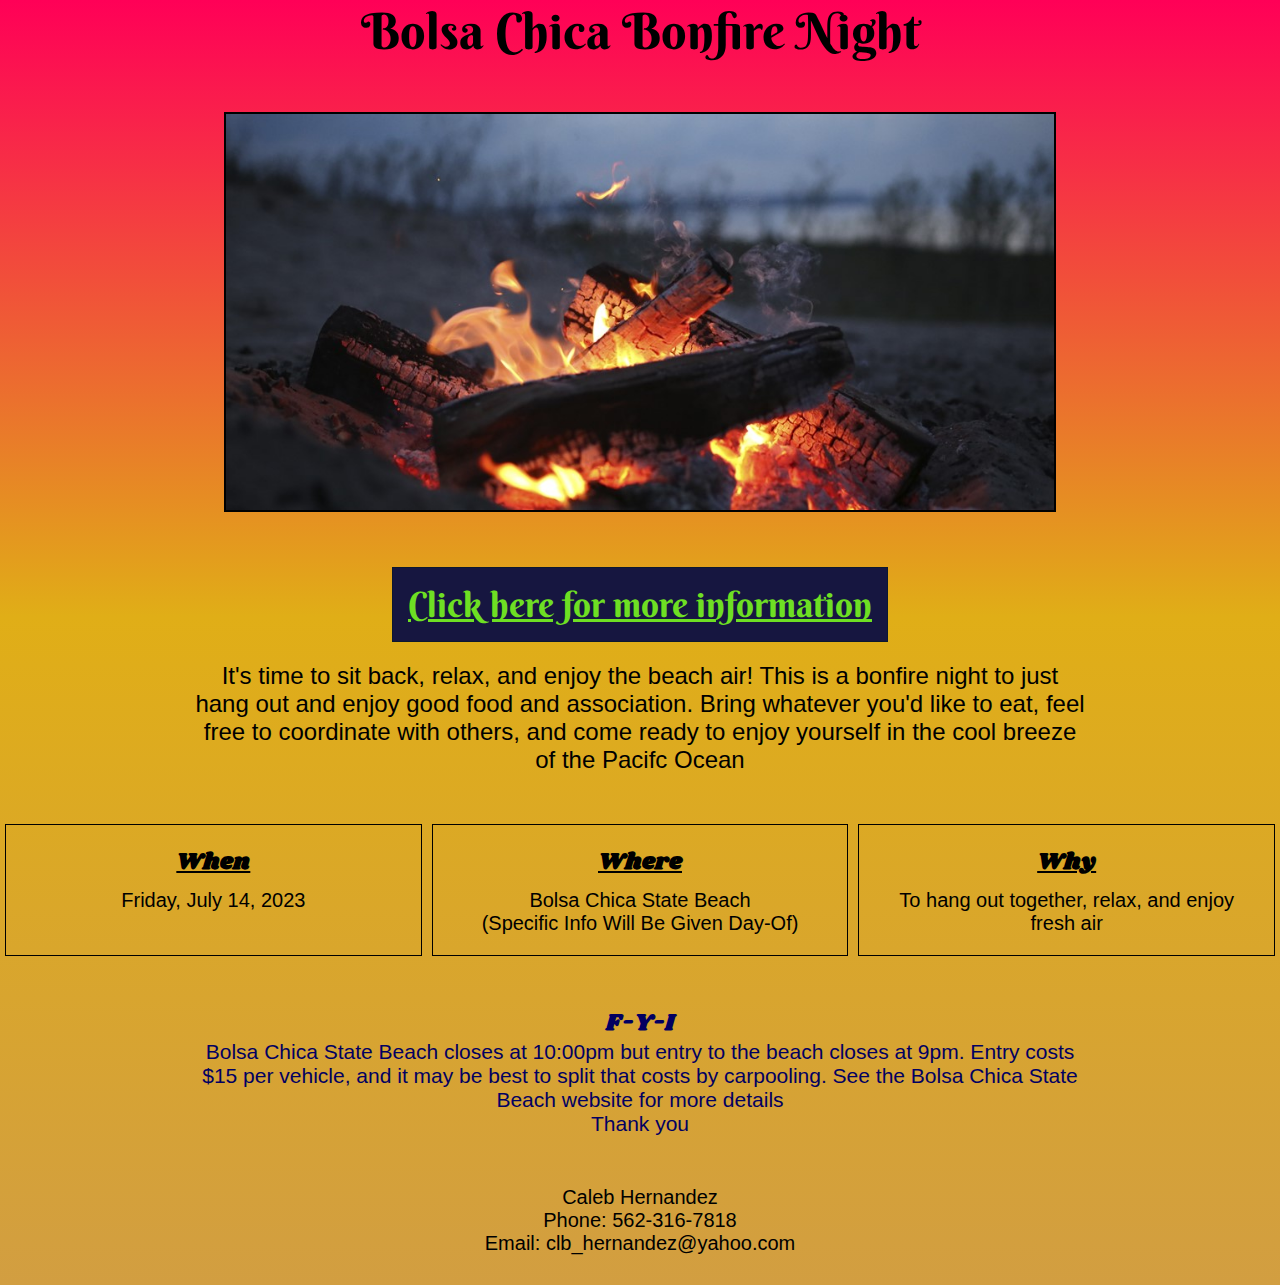
<file: Personal/Bonfire/index.html>
<!DOCTYPE html>
<html lang="en">

    <head>
        <title>Bonfire Night</title>
        <meta name="description" content="The homepage of Mango Web Dev Lab. Find everything you need for a safe, reliable, and responsive website." />
        <!--<meta name="robots" content="noindex, nofollow"> -->
        <meta name="viewport" content="width=device-width,initial-scale=1" >
        <link rel="preconnect" href="https://fonts.googleapis.com">
        <link rel="preconnect" href="https://fonts.gstatic.com" crossorigin>
        <link href="https://fonts.googleapis.com/css2?family=Berkshire+Swash&family=Press+Start+2P&family=Shrikhand&display=swap" rel="stylesheet">
        <link href="./Resources/style.css" rel="stylesheet">
    </head>

    <body>

        <header>    
            <h1>Bolsa Chica Bonfire Night</h1>
            <figure>
                <img src="./Resources/M22-bonfire-beach-1190x474.jpg" alt="meteor shower clipart">
            </figure>            
        </header>

        <body>

            <div class="information-area">
                <button><a target="_blank" href="./Prep/index.html">Click here for more information</a></button>
                <p>It's time to sit back, relax, and enjoy the beach air! This is a bonfire night to just hang out and enjoy good food and association. Bring whatever you'd like to eat, feel free to coordinate with others, and come ready to enjoy yourself in the cool breeze of the Pacifc Ocean</p>
            </div>

            <div class="location-button">
                <a href="https://www.google.com/maps/dir/34.0565,-118.2443/33.6980696,-118.0507284/@33.6981514,-118.0503491,18.61z/data=!4m4!4m3!1m1!4e1!1m0?entry=ttu" target="_blank">
                    <button> Click Here for the Location </button>
                </a>
            </div>

            <div class="questions-area">
                <section class="question-area">
                    <h3>When</h3>
                    <p>Friday, July 14, 2023</p>
                </section>

                <section class="question-area">
                    <h3>Where</h3>
                    <p>Bolsa Chica State Beach</p>
                    <p>(Specific Info Will Be Given Day-Of)</p>
                </section>

                <section class="question-area">
                    <h3>Why</h3>
                    <p>To hang out together, relax, and enjoy fresh air</p>
                </section>
            </div>
            
            <div class="FYI-area">
                <section class="FYI">
                    <h3>F-Y-I</h3>
                    <p>Bolsa Chica State Beach closes at 10:00pm but entry to the beach closes at 9pm. Entry costs $15 per vehicle, and it may be best to split that costs by carpooling. See the Bolsa Chica State Beach website for more details <br> Thank you</p>
                </section>
            </div>
        </body>

        <footer>
            <h2></h2>
            <p>Caleb Hernandez</p>
            <p>Phone: 562-316-7818</p>
            <p>Email: clb_hernandez@yahoo.com</p>
        </footer>
    </body>
</html>
</file>
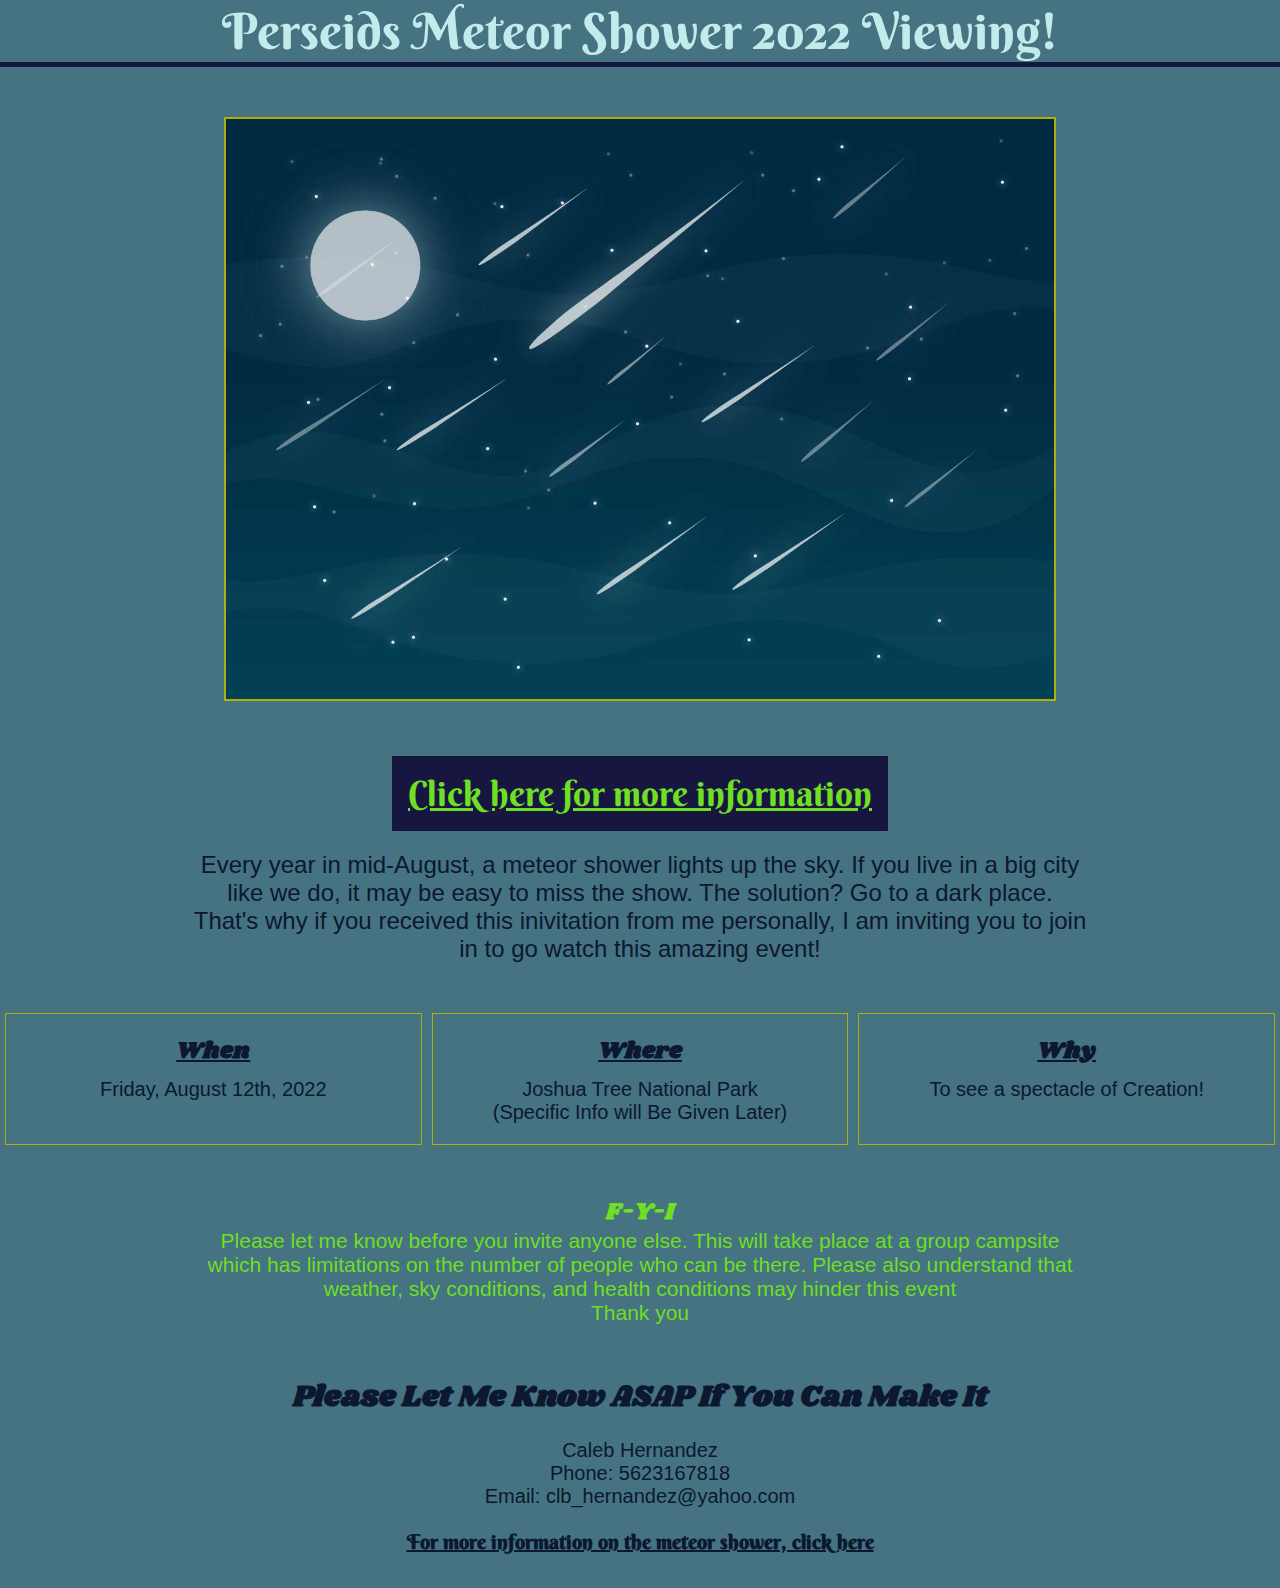
<file: Personal/Perseid-Meteor-Shower/2022/index.html>
<!DOCTYPE html>
<html lang="en">

    <head>
        <title>Perseid Meteor Shower 2022</title>
        <meta name="description" content="The homepage of Mango Web Dev Lab. Find everything you need for a safe, reliable, and responsive website." />
        <!--<meta name="robots" content="noindex, nofollow"> -->
        <meta name="viewport" content="width=device-width,initial-scale=1" >
        <link rel="preconnect" href="https://fonts.googleapis.com">
        <link rel="preconnect" href="https://fonts.gstatic.com" crossorigin>
        <link href="https://fonts.googleapis.com/css2?family=Berkshire+Swash&family=Press+Start+2P&family=Shrikhand&display=swap" rel="stylesheet">
        <link href="./Resources/style.css" rel="stylesheet">
    </head>

    <body>

        <header>
            <h1>Perseids Meteor Shower 2022 Viewing!</h1>
            <figure>
                <img src="./Resources/meteor-shower-free-vector.jpg" alt="meteor shower clipart">
            </figure>            
        </header>

        <body>

            <div class="information-area">
                <button><a target="_blank" href="./Prep/index.html">Click here for more information</a></button>
                <p>Every year in mid-August, a meteor shower lights up the sky. If you live in a big city like we do, it may be easy to miss the show. The solution? Go to a dark place. That's why if you received this inivitation from me personally, I am inviting you to join in to go watch this amazing event!</p>
            </div>

            <div class="questions-area">
                <section class="question-area">
                    <h3>When</h3>
                    <p>Friday, August 12th, 2022</p>
                </section>

                <section class="question-area">
                    <h3>Where</h3>
                    <p>Joshua Tree National Park</p>
                    <p>(Specific Info will Be Given Later)</p>
                </section>

                <section class="question-area">
                    <h3>Why</h3>
                    <p>To see a spectacle of Creation!</p>
                </section>
            </div>
            
            <div class="FYI-area">
                <section class="FYI">
                    <h3>F-Y-I</h3>
                    <p>Please let me know before you invite anyone else. This will take place at a group campsite which has limitations on the number of people who can be there. Please also understand that weather, sky conditions, and health conditions may hinder this event <br> Thank you</p>
                </section>
            </div>
        </body>

        <footer>
            <h2>Please Let Me Know ASAP If You Can Make It</h2>
            <p>Caleb Hernandez</p>
            <p>Phone: 5623167818</p>
            <p>Email: clb_hernandez@yahoo.com</p>

            <h4 id="Link-to-shower-info"><a href="https://www.almanac.com/content/perseid-meteor-shower" target="_blank">For more information on the meteor shower, click here</a></h4>
        </footer>
    </body>
</html>
</file>
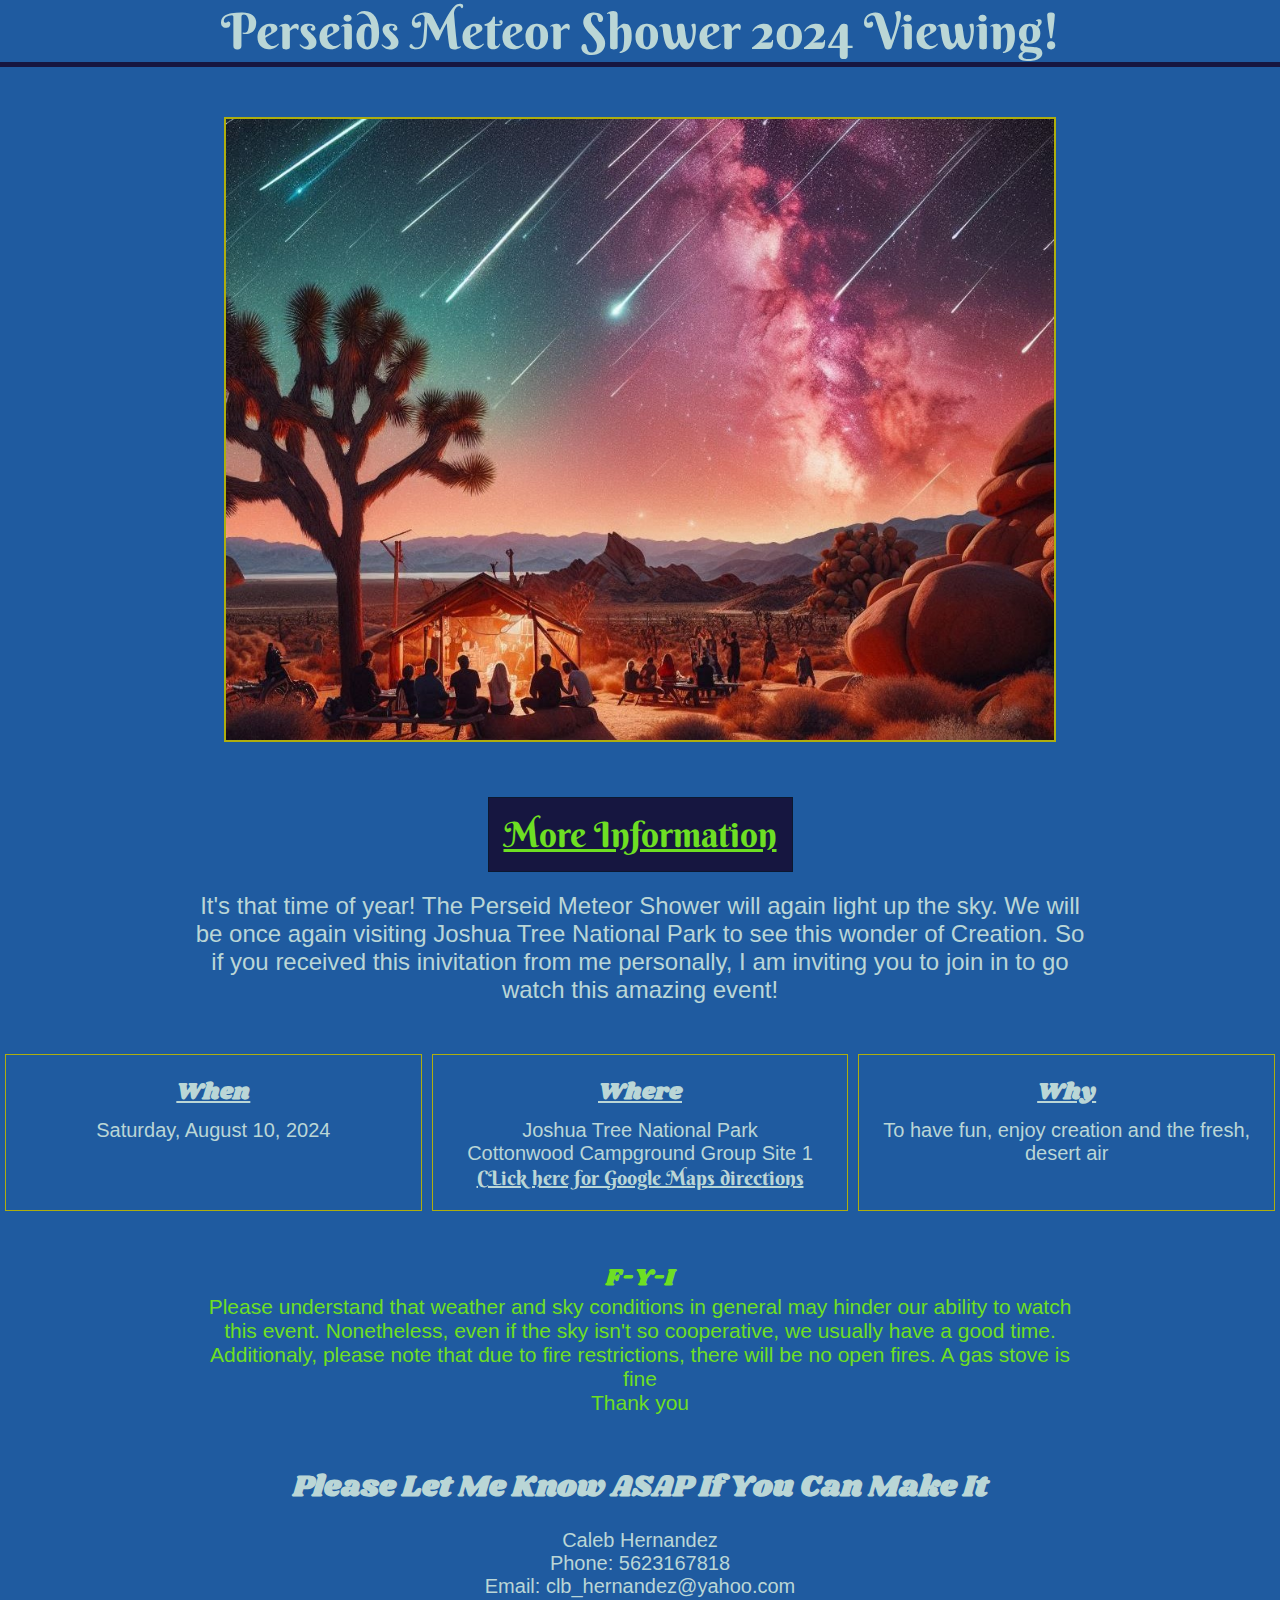
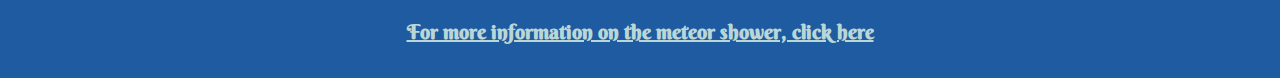
<file: Personal/Perseid-Meteor-Shower/2024/index.html>
<!DOCTYPE html>
<html lang="en">

    <head>
        <title>Perseid Meteor Shower 2024</title>
        <meta name="description" content="The homepage of Mango Web Dev Lab. Find everything you need for a safe, reliable, and responsive website." />
        <!--<meta name="robots" content="noindex, nofollow"> -->
        <meta name="viewport" content="width=device-width,initial-scale=1" >
        <link rel="preconnect" href="https://fonts.googleapis.com">
        <link rel="preconnect" href="https://fonts.gstatic.com" crossorigin>
        <link href="https://fonts.googleapis.com/css2?family=Berkshire+Swash&family=Press+Start+2P&family=Shrikhand&display=swap" rel="stylesheet">
        <link href="./Resources/style.css" rel="stylesheet">
    </head>

    <body>

        <header>    
            <h1>Perseids Meteor Shower 2024 Viewing!</h1>
            <figure>
                <img src="./Resources/meteor-shower-free-vector.jpeg" alt="meteor shower clipart">
            </figure>            
        </header>

        <body>

            <div class="information-area">
                <button><a target="_blank" href="./Prep/index.html">More Information</a></button>
                <p>It's that time of year! The Perseid Meteor Shower will again light up the sky. We will be once again visiting Joshua Tree National Park to see this wonder of Creation. So if you received this inivitation from me personally, I am inviting you to join in to go watch this amazing event!</p>
            </div>

            <div class="questions-area">
                <section class="question-area">
                    <h3>When</h3>
                    <p>Saturday, August 10, 2024</p>
                </section>

                <section class="question-area">
                    <h3>Where</h3>
                    <p>Joshua Tree National Park</p>
                    <p>Cottonwood Campground Group Site 1</p>
                    <p><a target="_blank" href="https://www.google.com/maps/place/Cottonwood+Group+Campground/@33.7430379,-115.8247716,15.33z/data=!4m5!3m4!1s0x80da7d14daf54df9:0x72621b66134291bf!8m2!3d33.743567!4d-115.8147653">CLick here for Google Maps directions</a></p>
                </section>

                <section class="question-area">
                    <h3>Why</h3>
                    <p>To have fun, enjoy creation and the fresh, desert air</p>
                </section>
            </div>
            
            <div class="FYI-area">
                <section class="FYI">
                    <h3>F-Y-I</h3>
                    <p>Please understand that weather and sky conditions in general may hinder our ability to watch this event. Nonetheless, even if the sky isn't so cooperative, we usually have a good time. Additionaly, please note that due to fire restrictions, there will be no open fires. A gas stove is fine <br> Thank you </p>
                </section>
            </div>
        </body>

        <footer>
            <h2>Please Let Me Know ASAP If You Can Make It</h2>
            <p>Caleb Hernandez</p>
            <p>Phone: 5623167818</p>
            <p>Email: clb_hernandez@yahoo.com</p>

            <h4 id="Link-to-shower-info"><a href="https://earthsky.org/astronomy-essentials/everything-you-need-to-know-perseid-meteor-shower/" target="_blank">For more information on the meteor shower, click here</a></h4>
        </footer>
    </body>
</html>
</file>
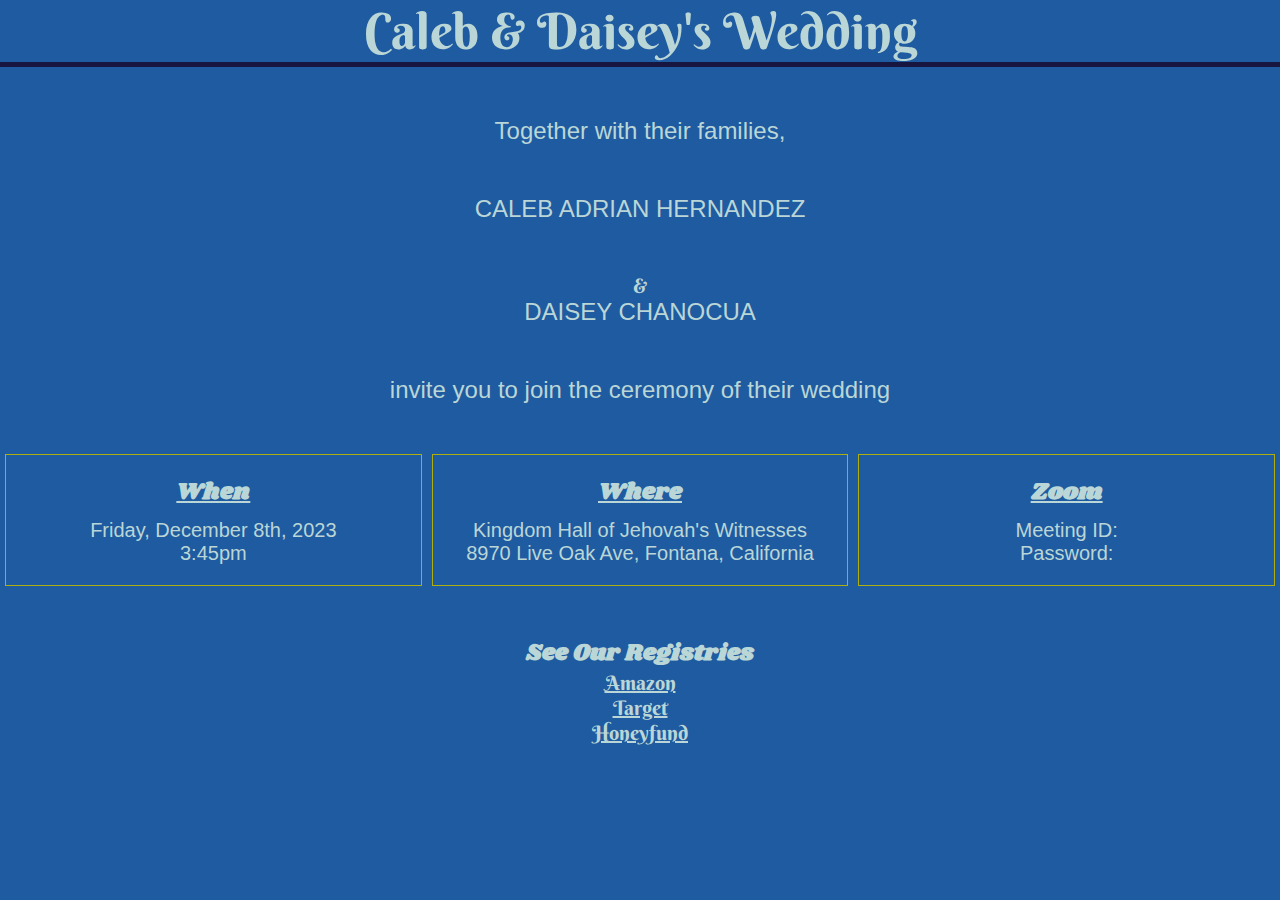
<file: Personal/Wedding/Invitations/index.html>
<!DOCTYPE html>
<html lang="en">

    <head>
        <title>Wedding Invitation</title>
        <meta name="description" content="The homepage of Mango Web Dev Lab. Find everything you need for a safe, reliable, and responsive website." />
        <!--<meta name="robots" content="noindex, nofollow"> -->
        <meta name="viewport" content="width=device-width,initial-scale=1" >
        <link href="https://fonts.googleapis.com/css2?family=Young+Serif&display=swap" rel="stylesheet">
        <link href="https://fonts.googleapis.com/css2?family=Berkshire+Swash&family=Press+Start+2P&family=Shrikhand&display=swap" rel="stylesheet">
        <link rel="preconnect" href="https://fonts.googleapis.com">
        <link rel="preconnect" href="https://fonts.gstatic.com" crossorigin>
        <link href="https://fonts.googleapis.com/css2?family=Montserrat&display=swap" rel="stylesheet">
        <link href="./Resources/style.css" rel="stylesheet">
    </head>

    <body>

        <header>    
            <h1>Caleb & Daisey's Wedding</h1>           
        </header>

        <body>

            <div class="information-area">
                <button><a target="_blank" href="./Prep/index.html">Click here for more information</a></button>
                <p>Together with their families, <br><p class="Names">CALEB ADRIAN HERNANDEZ</p> & <br><p class="Names">DAISEY CHANOCUA</p> <p>invite you to join the ceremony of their wedding </p>
            </div>

            <div class="questions-area">
                <section class="question-area">
                    <h3>When</h3>
                    <p>Friday, December 8th, 2023</p>
                    <p>3:45pm</p>
                </section>

                <section class="question-area">
                    <h3>Where</h3>
                    <p>Kingdom Hall of Jehovah's Witnesses</p>
                    <p>8970 Live Oak Ave, Fontana, California</p>
                </section>

                <section class="question-area">
                    <h3>Zoom</h3>
                    <p>Meeting ID: </p>
                    <p>Password: </p>
                </section>
            </div>

            <div>
            </div>

        <footer>
            <h3>See Our Registries</h3>
            <div class="registry-list-div">
                <p><a href="https://www.amazon.com/wedding/share/calebanddaisey">Amazon</a></p>
                <p><a href="https://www.target.com/gift-registry/gift/calebanddaisey">Target</a></p>
                <p><a href="https://www.honeyfund.com/site/hernandez-chanocua-12-08-2023">Honeyfund</a></p>
            </div>

        </footer>
    </body>
</html>
</file>
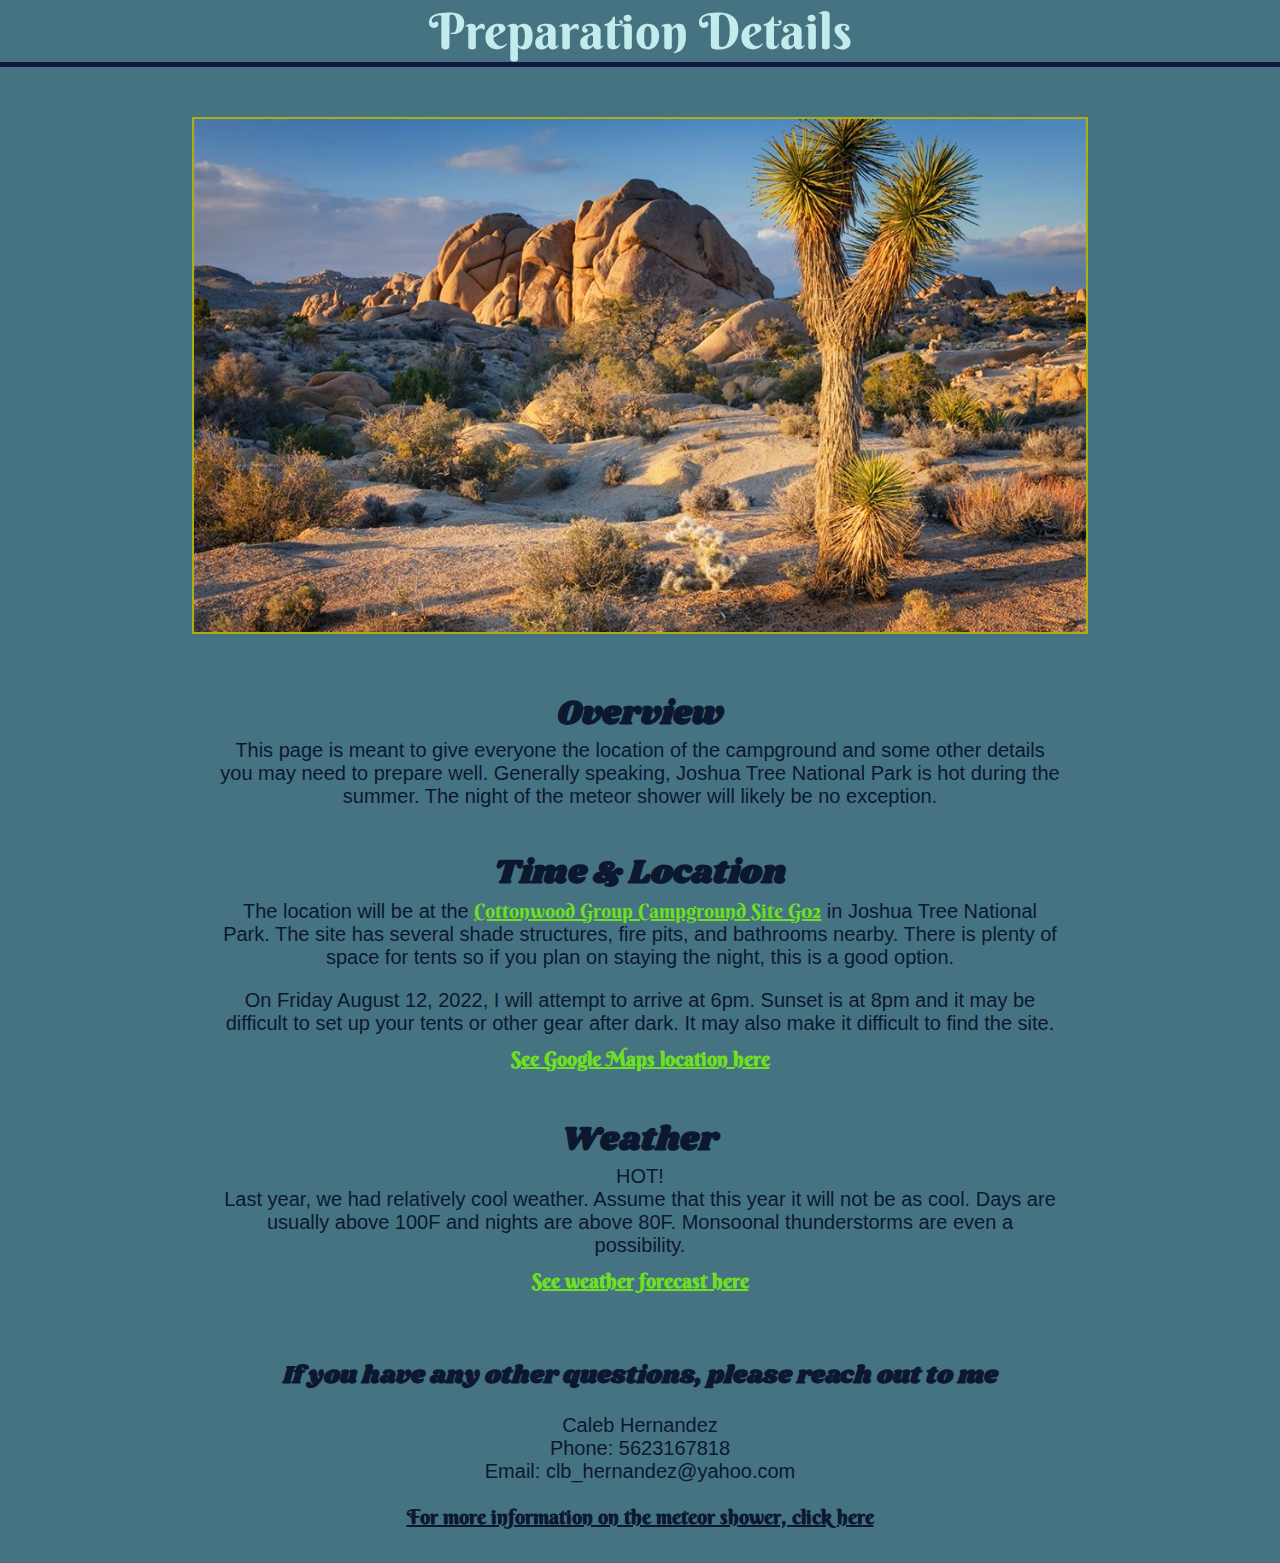
<file: Personal/Perseid-Meteor-Shower/2022/Prep/index.html>
<!DOCTYPE html>
<html lang="en">
    <head>
        <title>Perseid Meteor Shower 2022 Prep Page</title>
        <meta name="description" content="The homepage of Mango Web Dev Lab. Find everything you need for a safe, reliable, and responsive website." />
        <!--<meta name="robots" content="noindex, nofollow"> -->
        <meta name="viewport" content="width=device-width,initial-scale=1" >
        <link rel="preconnect" href="https://fonts.googleapis.com">
        <link rel="preconnect" href="https://fonts.gstatic.com" crossorigin>
        <link href="https://fonts.googleapis.com/css2?family=Berkshire+Swash&family=Press+Start+2P&family=Shrikhand&display=swap" rel="stylesheet">
        <link href="./Resources/style.css" rel="stylesheet">
    </head>

    <body>

        <header>
            <h1>Preparation Details</h1>      
        </header>

        <img class='head-img' src="./Resources/1140-joshua-tree-hero.imgcache.rev.web.1044.600.jpg" alt="photo of Joshua Tree">   

        <main>
            <div class="overview">
                <h2>Overview</h2>
                <p>This page is meant to give everyone the location of the campground and some other details you may need to prepare well. Generally speaking, Joshua Tree National Park is hot during the summer. The night of the meteor shower will likely be no exception. </p>
            </div>

            <div class="location">
                <h2>Time & Location</h2>
                <p id="location-p">The location will be at the <a target="_blank" href="https://www.recreation.gov/camping/campsites/3504">Cottonwood Group Campground Site G02</a> in Joshua Tree National Park. The site has several shade structures, fire pits, and bathrooms nearby. There is plenty of space for tents so if you plan on staying the night, this is a good option.</p>

                <p>On Friday August 12, 2022, I will attempt to arrive at 6pm. Sunset is at 8pm and it may be difficult to set up your tents or other gear after dark. It may also make it difficult to find the site. </p>

                <h4 id="Link-to-shower-info"><a target="_blank" href="https://www.google.com/maps/place/Cottonwood+Group+Campground/@33.7430379,-115.8247716,15.33z/data=!4m5!3m4!1s0x80da7d14daf54df9:0x72621b66134291bf!8m2!3d33.743567!4d-115.8147653">See Google Maps location here</a></h4>
            </div>

            <div class="weather">
                <h2>Weather</h2>
                <p>HOT! <br> Last year, we had relatively cool weather. Assume that this year it will not be as cool. Days are usually above 100F and nights are above 80F. Monsoonal thunderstorms are even a possibility.</p>
                <h4 id="Link-to-shower-info"><a target="_blank" href="https://www.nws.noaa.gov/wtf/udaf/MapClick.php?lel=no&uel=no&polygon=33.750%2C-115.832%2C33.761%2C-115.815%2C33.756%2C-115.797%2C33.740%2C-115.813%2C&area=1">See weather forecast here</a></h4>
            </div>
        </main>

        <footer>
            <h2>If you have any other questions, please reach out to me</h2>
            <p>Caleb Hernandez</p>
            <p>Phone: 5623167818</p>
            <p>Email: clb_hernandez@yahoo.com</p>

            <h4 id="Link-to-shower-info"><a href="https://www.almanac.com/content/perseid-meteor-shower" target="_blank">For more information on the meteor shower, click here</a></h4>

        </footer>
 

    </body>




</html>
</file>
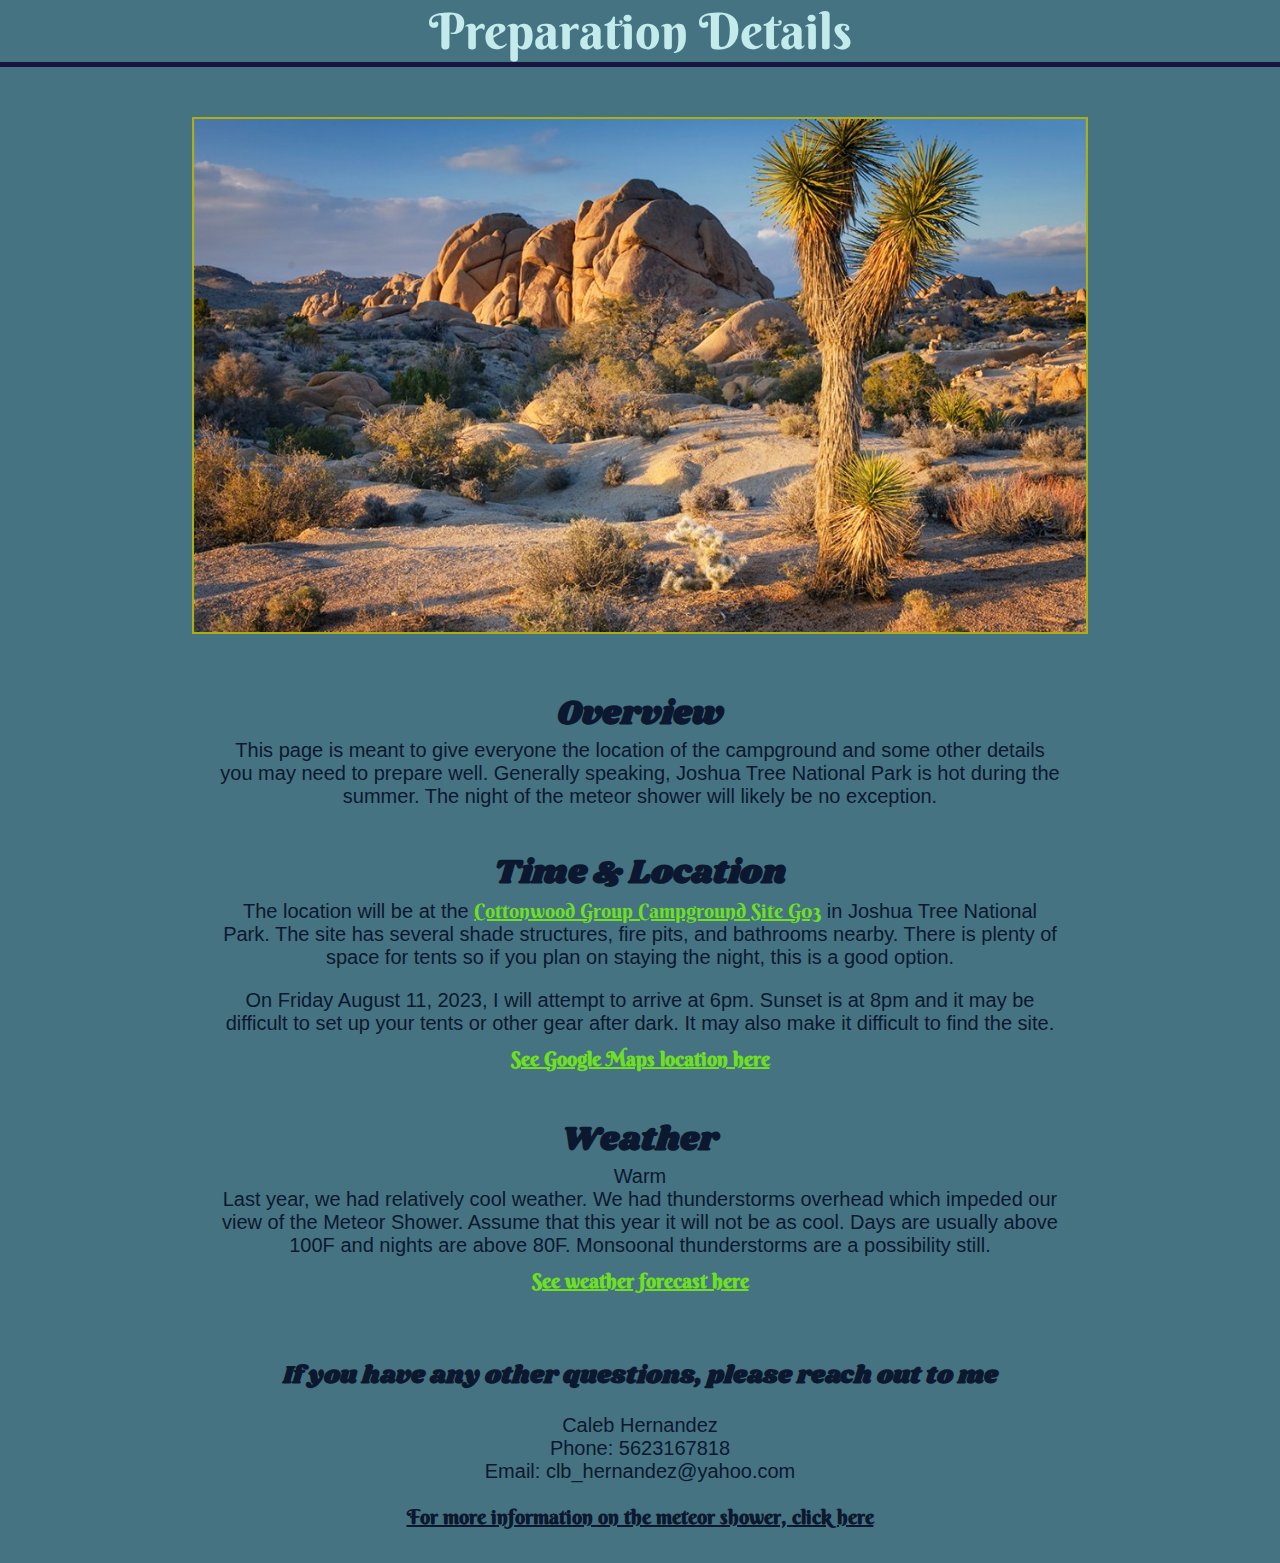
<file: Personal/Perseid-Meteor-Shower/2023/Prep/index.html>
<!DOCTYPE html>
<html lang="en">
    <head>
        <title>Perseid Meteor Shower 2023 Prep Page</title>
        <meta name="description" content="The homepage of Mango Web Dev Lab. Find everything you need for a safe, reliable, and responsive website." />
        <!--<meta name="robots" content="noindex, nofollow"> -->
        <meta name="viewport" content="width=device-width,initial-scale=1" >
        <link rel="preconnect" href="https://fonts.googleapis.com">
        <link rel="preconnect" href="https://fonts.gstatic.com" crossorigin>
        <link href="https://fonts.googleapis.com/css2?family=Berkshire+Swash&family=Press+Start+2P&family=Shrikhand&display=swap" rel="stylesheet">
        <link href="./Resources/style.css" rel="stylesheet">
    </head>

    <body>

        <header>
            <h1>Preparation Details</h1>      
        </header>

        <img class='head-img' src="./Resources/1140-joshua-tree-hero.imgcache.rev.web.1044.600.jpg" alt="photo of Joshua Tree">   

        <main>
            <div class="overview">
                <h2>Overview</h2>
                <p>This page is meant to give everyone the location of the campground and some other details you may need to prepare well. Generally speaking, Joshua Tree National Park is hot during the summer. The night of the meteor shower will likely be no exception. </p>
            </div>

            <div class="location">
                <h2>Time & Location</h2>
                <p id="location-p">The location will be at the <a target="_blank" href="https://www.recreation.gov/camping/campsites/3504">Cottonwood Group Campground Site G03</a> in Joshua Tree National Park. The site has several shade structures, fire pits, and bathrooms nearby. There is plenty of space for tents so if you plan on staying the night, this is a good option.</p>

                <p>On Friday August 11, 2023, I will attempt to arrive at 6pm. Sunset is at 8pm and it may be difficult to set up your tents or other gear after dark. It may also make it difficult to find the site. </p>

                <h4 id="Link-to-shower-info"><a target="_blank" href="https://www.google.com/maps/place/Cottonwood+Group+Campground/@33.7430379,-115.8247716,15.33z/data=!4m5!3m4!1s0x80da7d14daf54df9:0x72621b66134291bf!8m2!3d33.743567!4d-115.8147653">See Google Maps location here</a></h4>
            </div>

            <div class="weather">
                <h2>Weather</h2>
                <p>Warm <br> Last year, we had relatively cool weather. We had thunderstorms overhead which impeded our view of the Meteor Shower. Assume that this year it will not be as cool. Days are usually above 100F and nights are above 80F. Monsoonal thunderstorms are a possibility still.</p>
                <h4 id="Link-to-shower-info"><a target="_blank" href="https://www.nws.noaa.gov/wtf/udaf/MapClick.php?lel=no&uel=no&polygon=33.750%2C-115.832%2C33.761%2C-115.815%2C33.756%2C-115.797%2C33.740%2C-115.813%2C&area=1">See weather forecast here</a></h4>
            </div>
        </main>

        <footer>
            <h2>If you have any other questions, please reach out to me</h2>
            <p>Caleb Hernandez</p>
            <p>Phone: 5623167818</p>
            <p>Email: clb_hernandez@yahoo.com</p>

            <h4 id="Link-to-shower-info"><a href="https://www.almanac.com/content/perseid-meteor-shower" target="_blank">For more information on the meteor shower, click here</a></h4>

        </footer>
    </body>
</html>
</file>
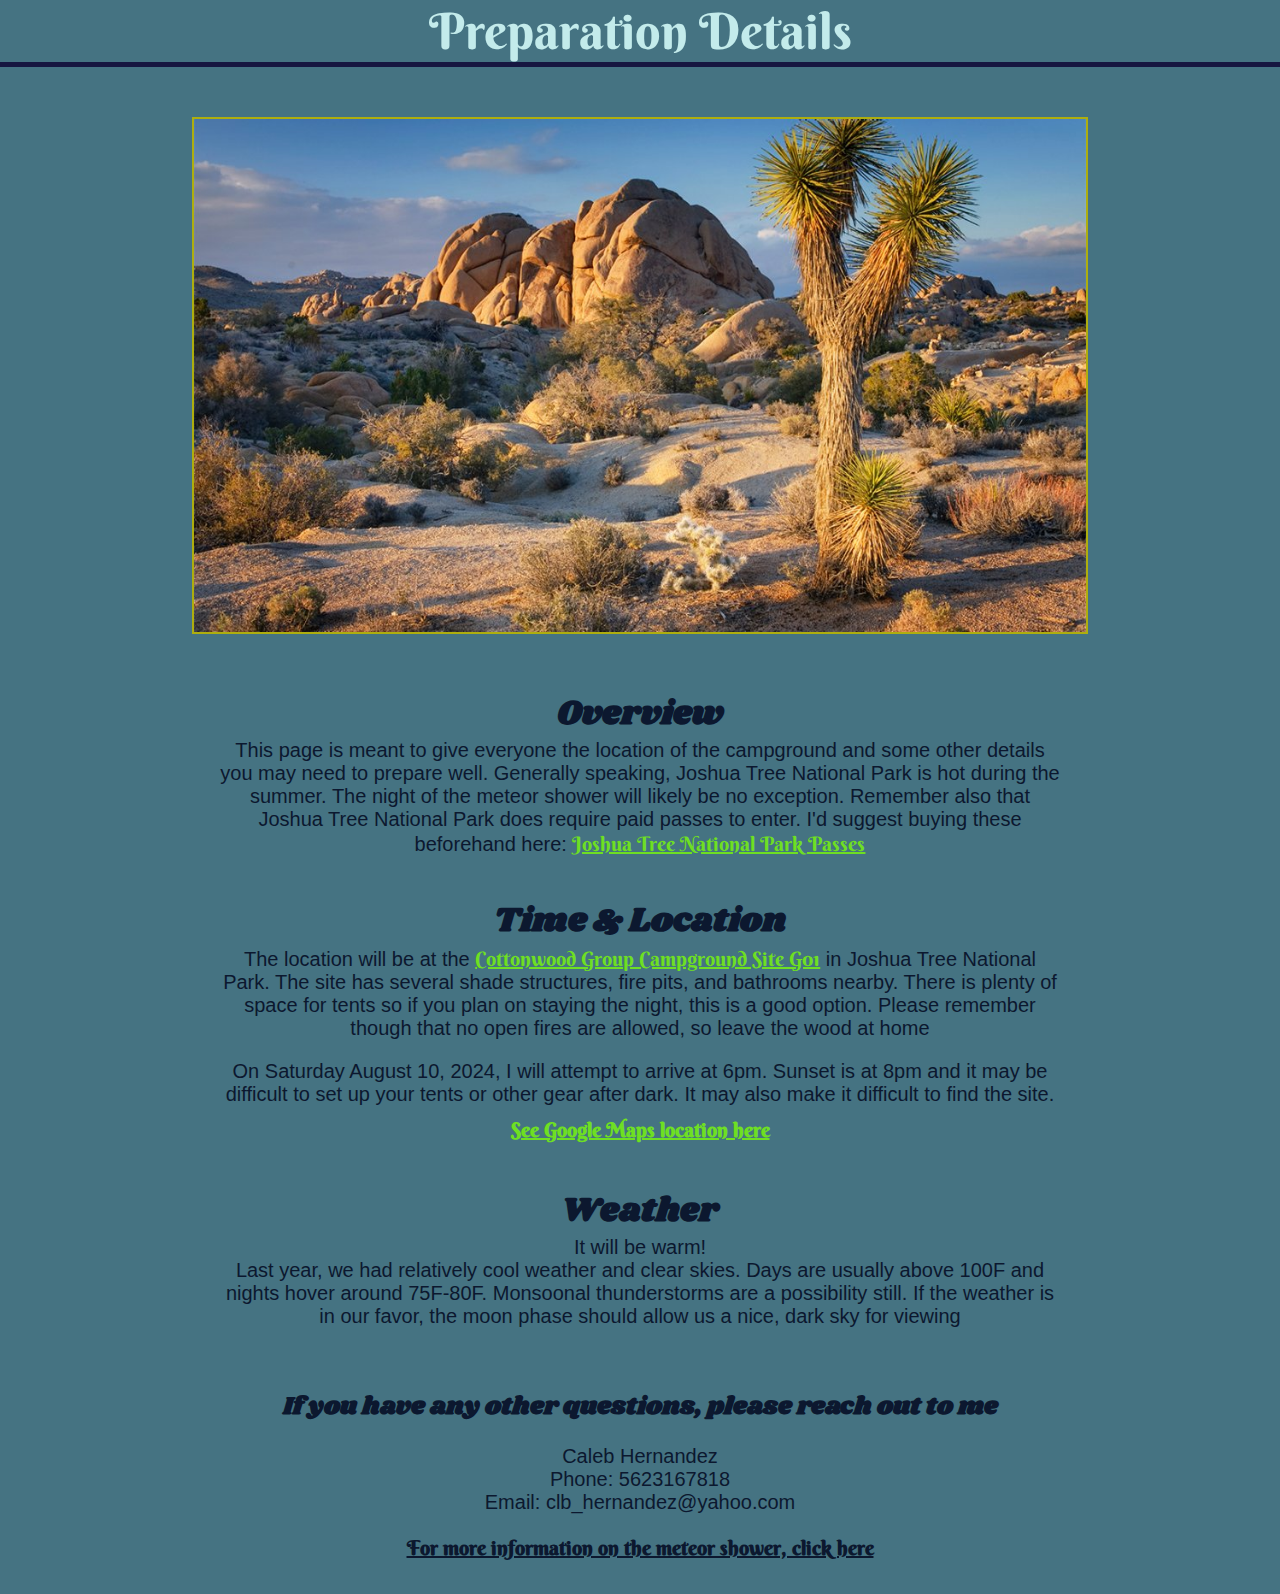
<file: Personal/Perseid-Meteor-Shower/2024/Prep/index.html>
<!DOCTYPE html>
<html lang="en">
    <head>
        <title>Perseid Meteor Shower 2024 Prep Page</title>
        <meta name="description" content="The homepage of Mango Web Dev Lab. Find everything you need for a safe, reliable, and responsive website." />
        <!--<meta name="robots" content="noindex, nofollow"> -->
        <meta name="viewport" content="width=device-width,initial-scale=1" >
        <link rel="preconnect" href="https://fonts.googleapis.com">
        <link rel="preconnect" href="https://fonts.gstatic.com" crossorigin>
        <link href="https://fonts.googleapis.com/css2?family=Berkshire+Swash&family=Press+Start+2P&family=Shrikhand&display=swap" rel="stylesheet">
        <link href="./Resources/style.css" rel="stylesheet">
    </head>

    <body>

        <header>
            <h1>Preparation Details</h1>      
        </header>

        <img class='head-img' src="./Resources/1140-joshua-tree-hero.imgcache.rev.web.1044.600.jpg" alt="photo of Joshua Tree">   

        <main>
            <div class="overview">
                <h2>Overview</h2>
                <p>This page is meant to give everyone the location of the campground and some other details you may need to prepare well. Generally speaking, Joshua Tree National Park is hot during the summer. The night of the meteor shower will likely be no exception. Remember also that Joshua Tree National Park does require paid passes to enter. I'd suggest buying these beforehand here:
                    <a href="https://www.recreation.gov/sitepass/74286">Joshua Tree National Park Passes</a> </p>
            </div>

            <div class="location">
                <h2>Time & Location</h2>
                <p id="location-p">The location will be at the <a target="_blank" href="https://www.recreation.gov/camping/campsites/3504">Cottonwood Group Campground Site G01</a> in Joshua Tree National Park. The site has several shade structures, fire pits, and bathrooms nearby. There is plenty of space for tents so if you plan on staying the night, this is a good option. Please remember though that no open fires are allowed, so leave the wood at home</p>

                <p>On Saturday August 10, 2024, I will attempt to arrive at 6pm. Sunset is at 8pm and it may be difficult to set up your tents or other gear after dark. It may also make it difficult to find the site. </p>

                <h4 id="Link-to-shower-info"><a target="_blank" href="https://www.google.com/maps/place/Cottonwood+Group+Campground/@33.7430379,-115.8247716,15.33z/data=!4m5!3m4!1s0x80da7d14daf54df9:0x72621b66134291bf!8m2!3d33.743567!4d-115.8147653">See Google Maps location here</a></h4>
            </div>

            <div class="weather">
                <h2>Weather</h2>
                <p>It will be warm! <br> Last year, we had relatively cool weather and clear skies. Days are usually above 100F and nights hover around 75F-80F. Monsoonal thunderstorms are a possibility still. If the weather is in our favor, the moon phase should allow us a nice, dark sky for viewing</p>
            </div>
        </main>

        <footer>
            <h2>If you have any other questions, please reach out to me</h2>
            <p>Caleb Hernandez</p>
            <p>Phone: 5623167818</p>
            <p>Email: clb_hernandez@yahoo.com</p>

            <h4 id="Link-to-shower-info"><a href="https://www.almanac.com/content/perseid-meteor-shower" target="_blank">For more information on the meteor shower, click here</a></h4>

        </footer>
    </body>
</html>
</file>
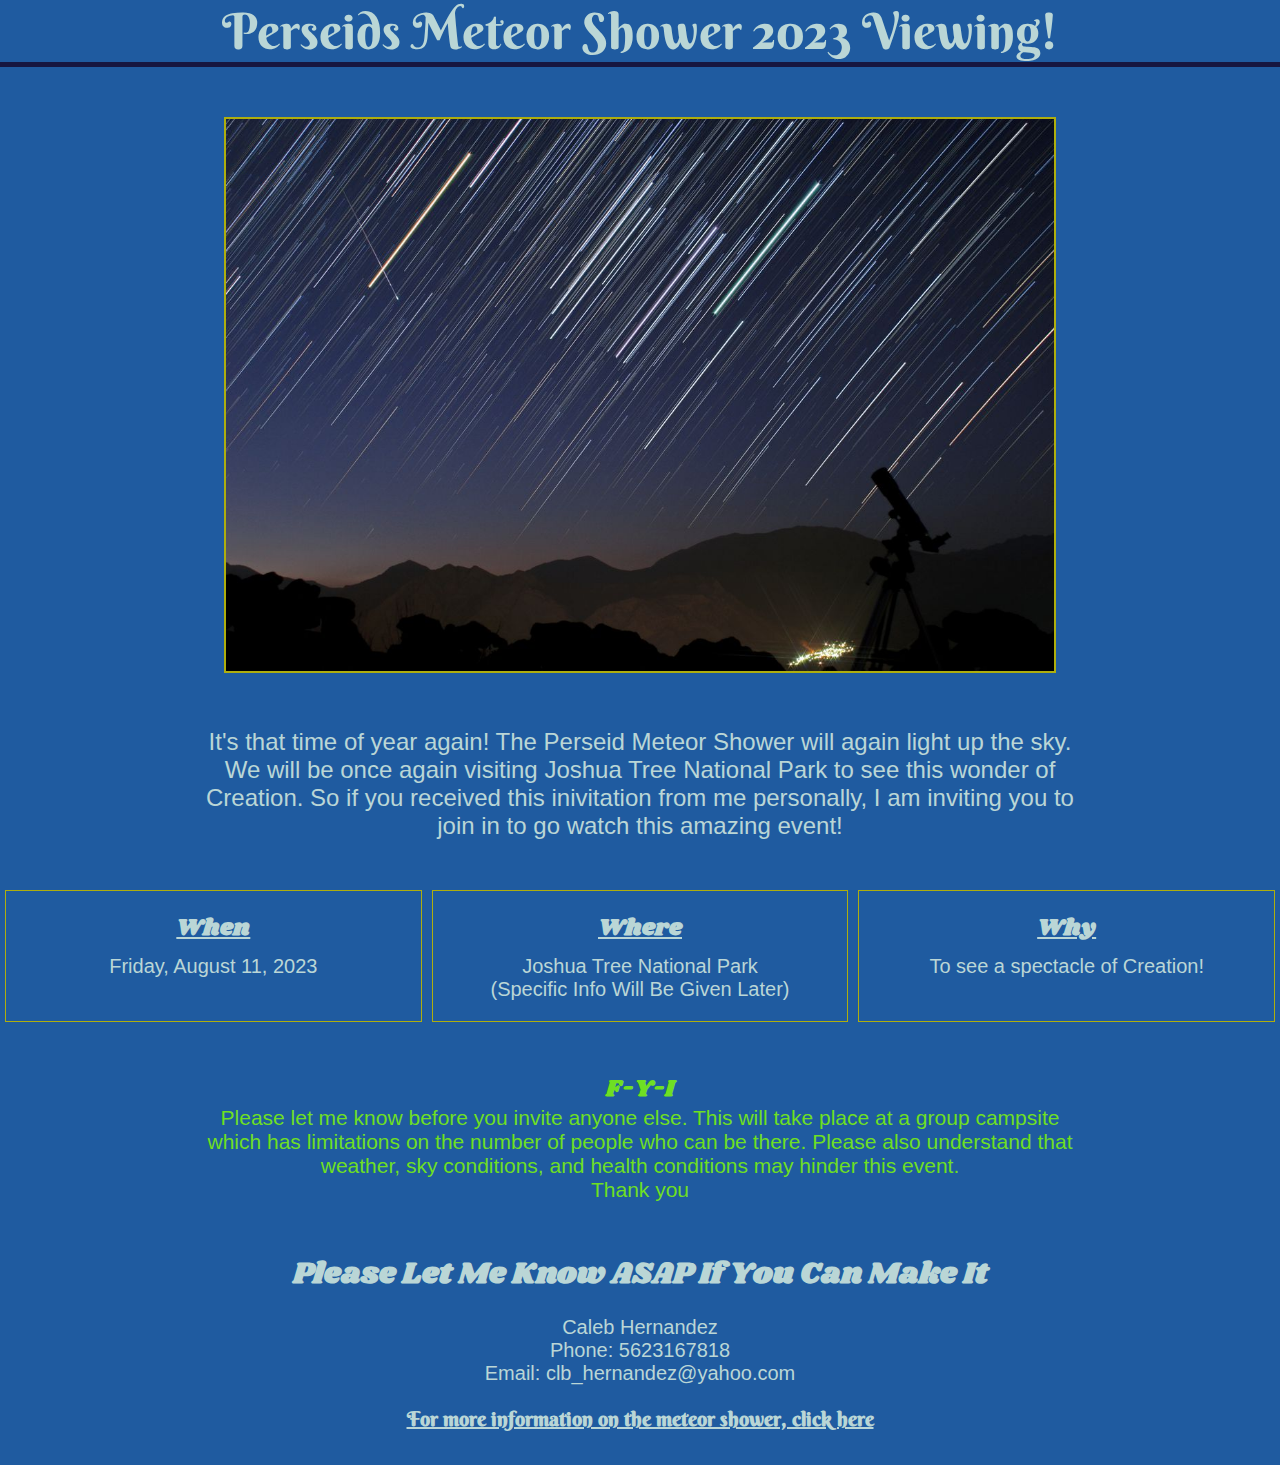
<file: Personal/Wedding/Invitations/Zoom/index.html>
<!DOCTYPE html>
<html lang="en">

    <head>
        <title>Perseid Meteor Shower 2023</title>
        <meta name="description" content="The homepage of Mango Web Dev Lab. Find everything you need for a safe, reliable, and responsive website." />
        <!--<meta name="robots" content="noindex, nofollow"> -->
        <meta name="viewport" content="width=device-width,initial-scale=1" >
        <link rel="preconnect" href="https://fonts.googleapis.com">
        <link rel="preconnect" href="https://fonts.gstatic.com" crossorigin>
        <link href="https://fonts.googleapis.com/css2?family=Berkshire+Swash&family=Press+Start+2P&family=Shrikhand&display=swap" rel="stylesheet">
        <link href="./Resources/style.css" rel="stylesheet">
    </head>

    <body>

        <header>    
            <h1>Perseids Meteor Shower 2023 Viewing!</h1>
            <figure>
                <img src="./Resources/meteor-shower-free-vector.jpg" alt="meteor shower clipart">
            </figure>            
        </header>

        <body>

            <div class="information-area">
                <button><a target="_blank" href="./Prep/index.html">Click here for more information</a></button>
                <p>It's that time of year again! The Perseid Meteor Shower will again light up the sky. We will be once again visiting Joshua Tree National Park to see this wonder of Creation. So if you received this inivitation from me personally, I am inviting you to join in to go watch this amazing event!</p>
            </div>

            <div class="questions-area">
                <section class="question-area">
                    <h3>When</h3>
                    <p>Friday, August 11, 2023</p>
                </section>

                <section class="question-area">
                    <h3>Where</h3>
                    <p>Joshua Tree National Park</p>
                    <p>(Specific Info Will Be Given Later)</p>
                </section>

                <section class="question-area">
                    <h3>Why</h3>
                    <p>To see a spectacle of Creation!</p>
                </section>
            </div>
            
            <div class="FYI-area">
                <section class="FYI">
                    <h3>F-Y-I</h3>
                    <p>Please let me know before you invite anyone else. This will take place at a group campsite which has limitations on the number of people who can be there. Please also understand that weather, sky conditions, and health conditions may hinder this event. <br> Thank you</p>
                </section>
            </div>
        </body>

        <footer>
            <h2>Please Let Me Know ASAP If You Can Make It</h2>
            <p>Caleb Hernandez</p>
            <p>Phone: 5623167818</p>
            <p>Email: clb_hernandez@yahoo.com</p>

            <h4 id="Link-to-shower-info"><a href="https://earthsky.org/astronomy-essentials/everything-you-need-to-know-perseid-meteor-shower/" target="_blank">For more information on the meteor shower, click here</a></h4>
        </footer>
    </body>
</html>
</file>
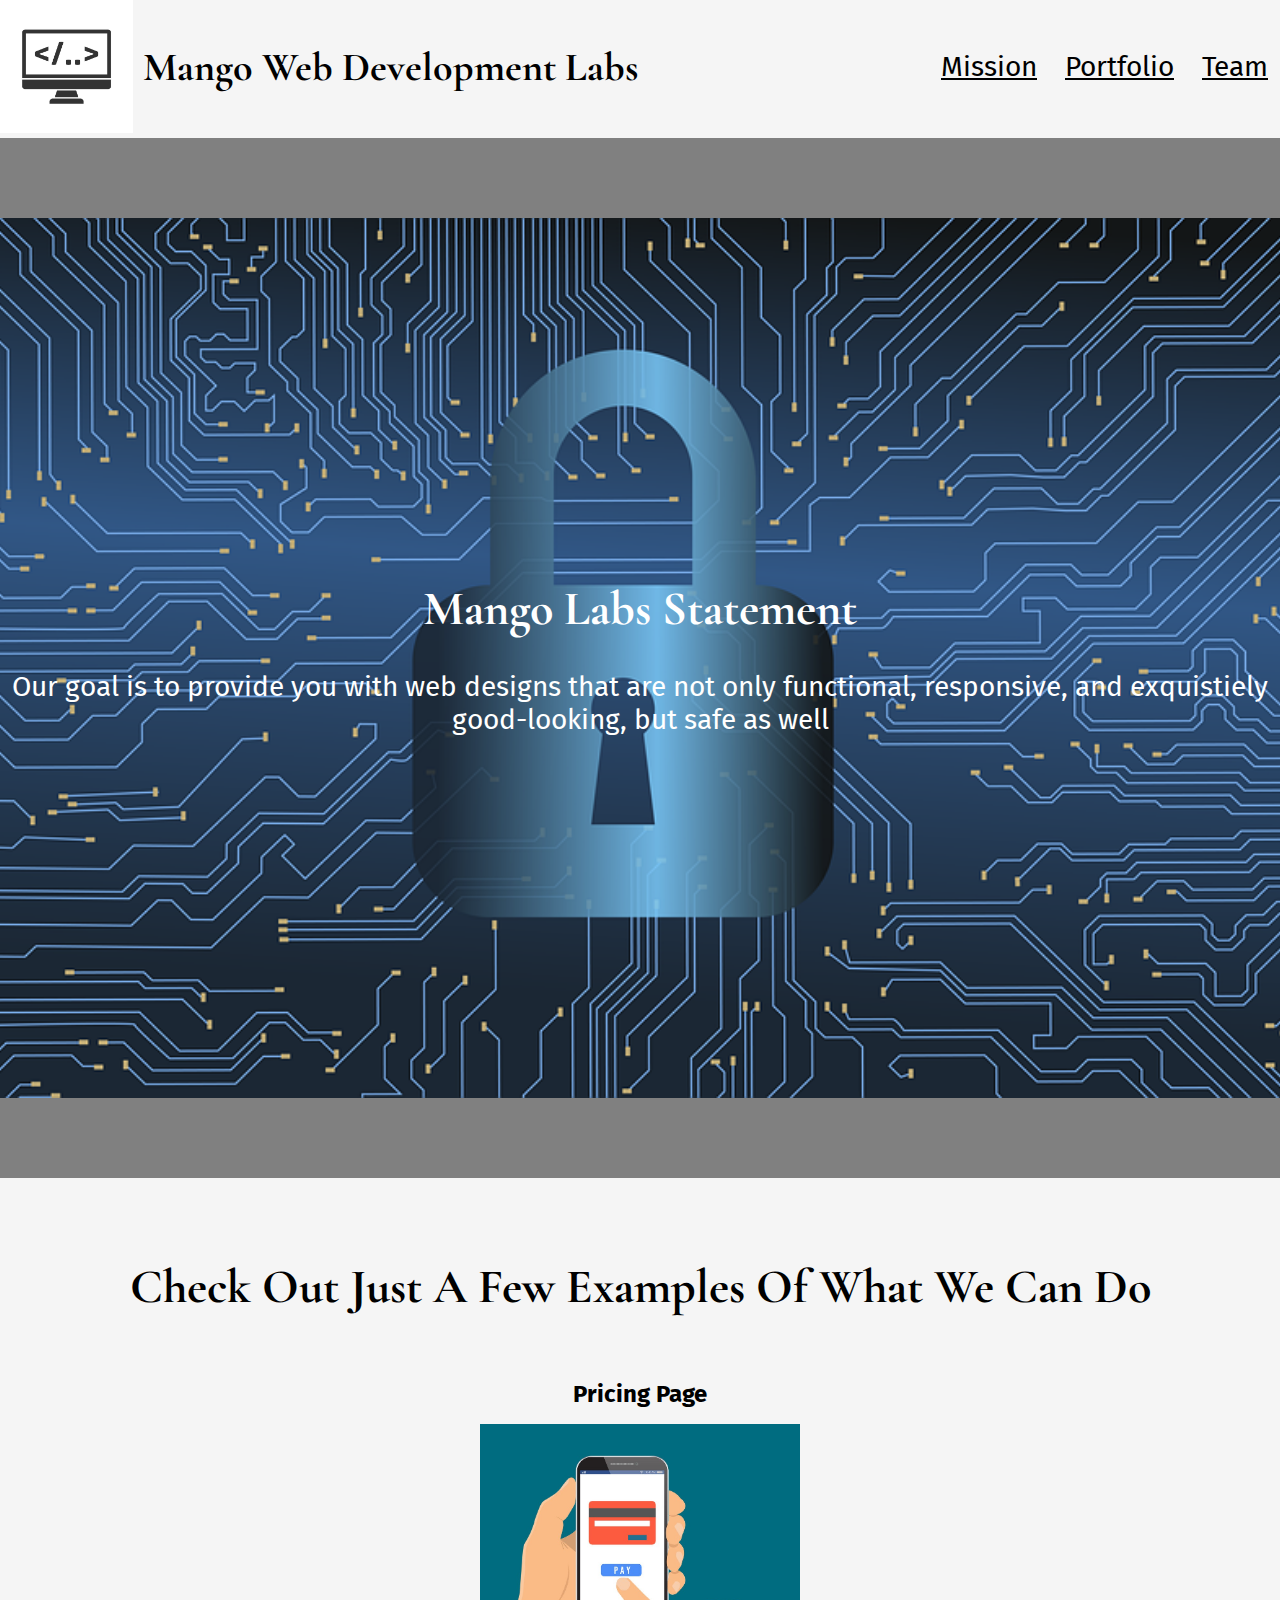
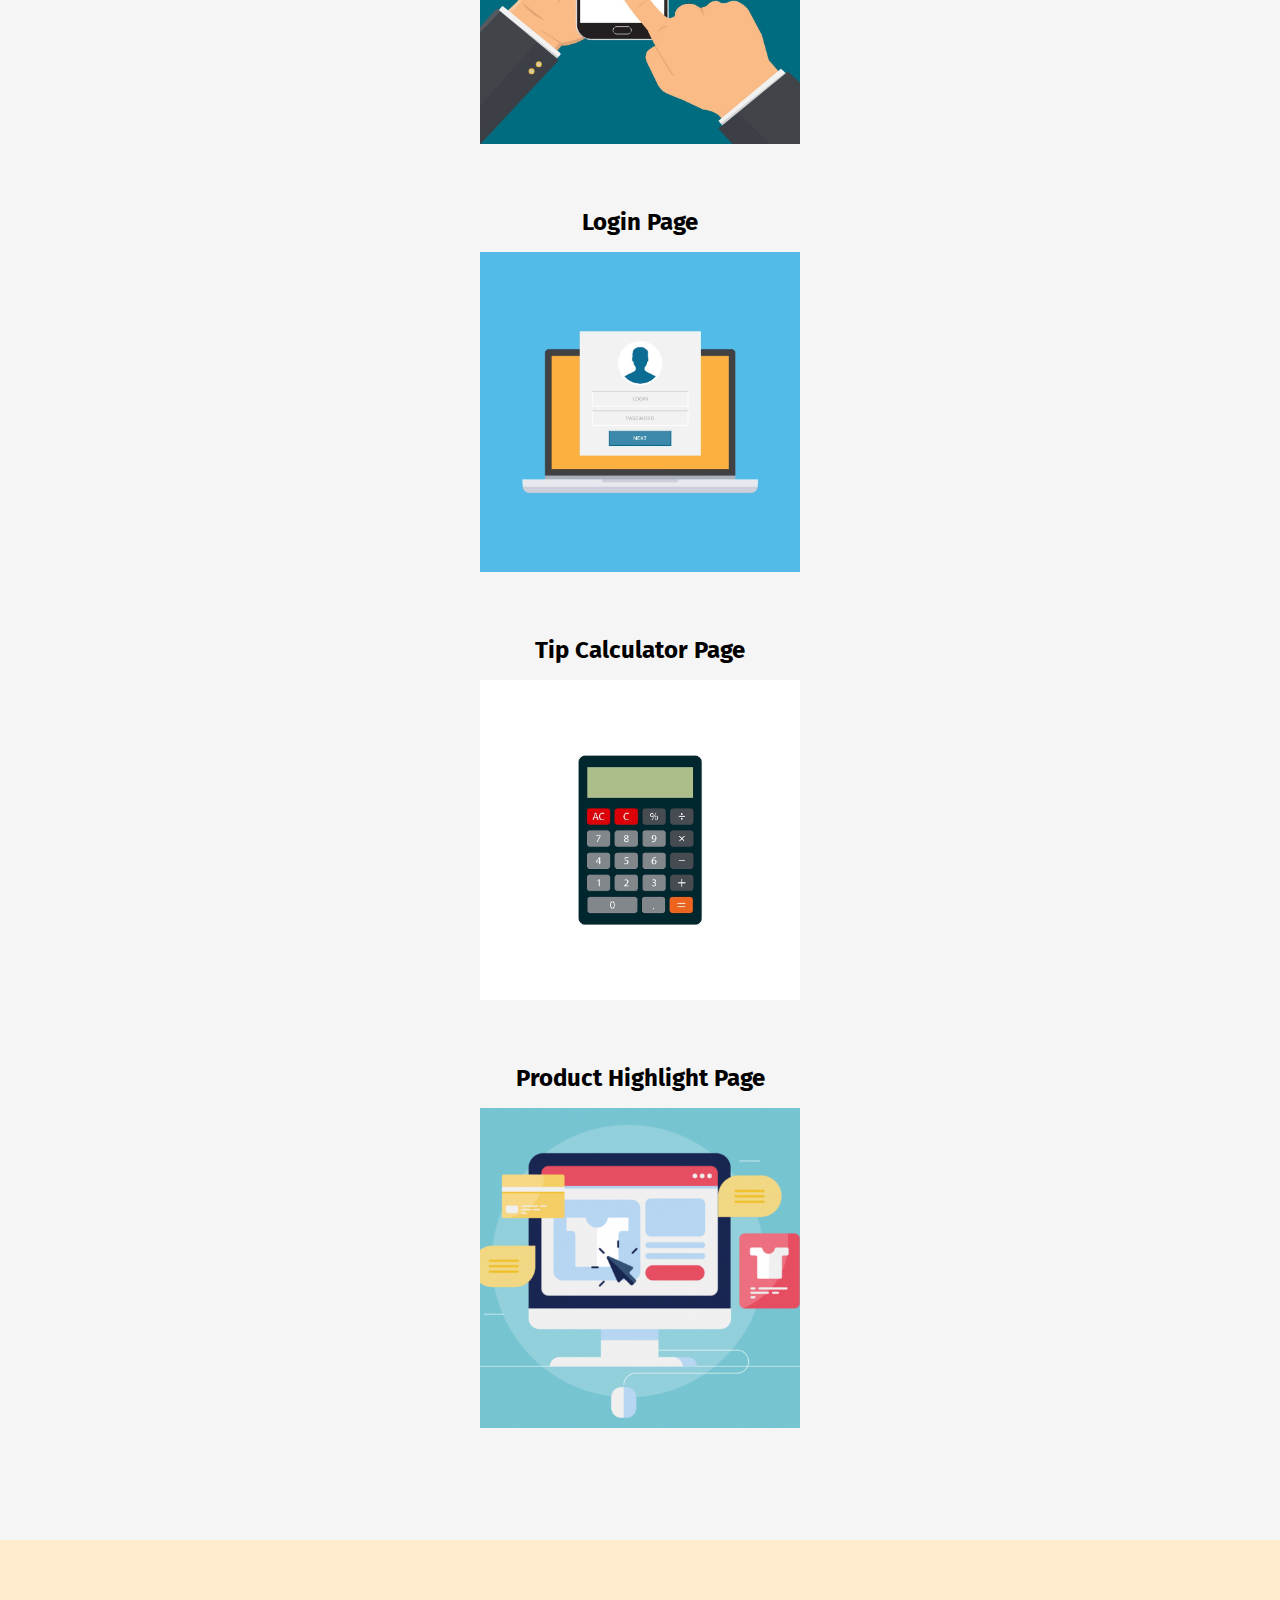
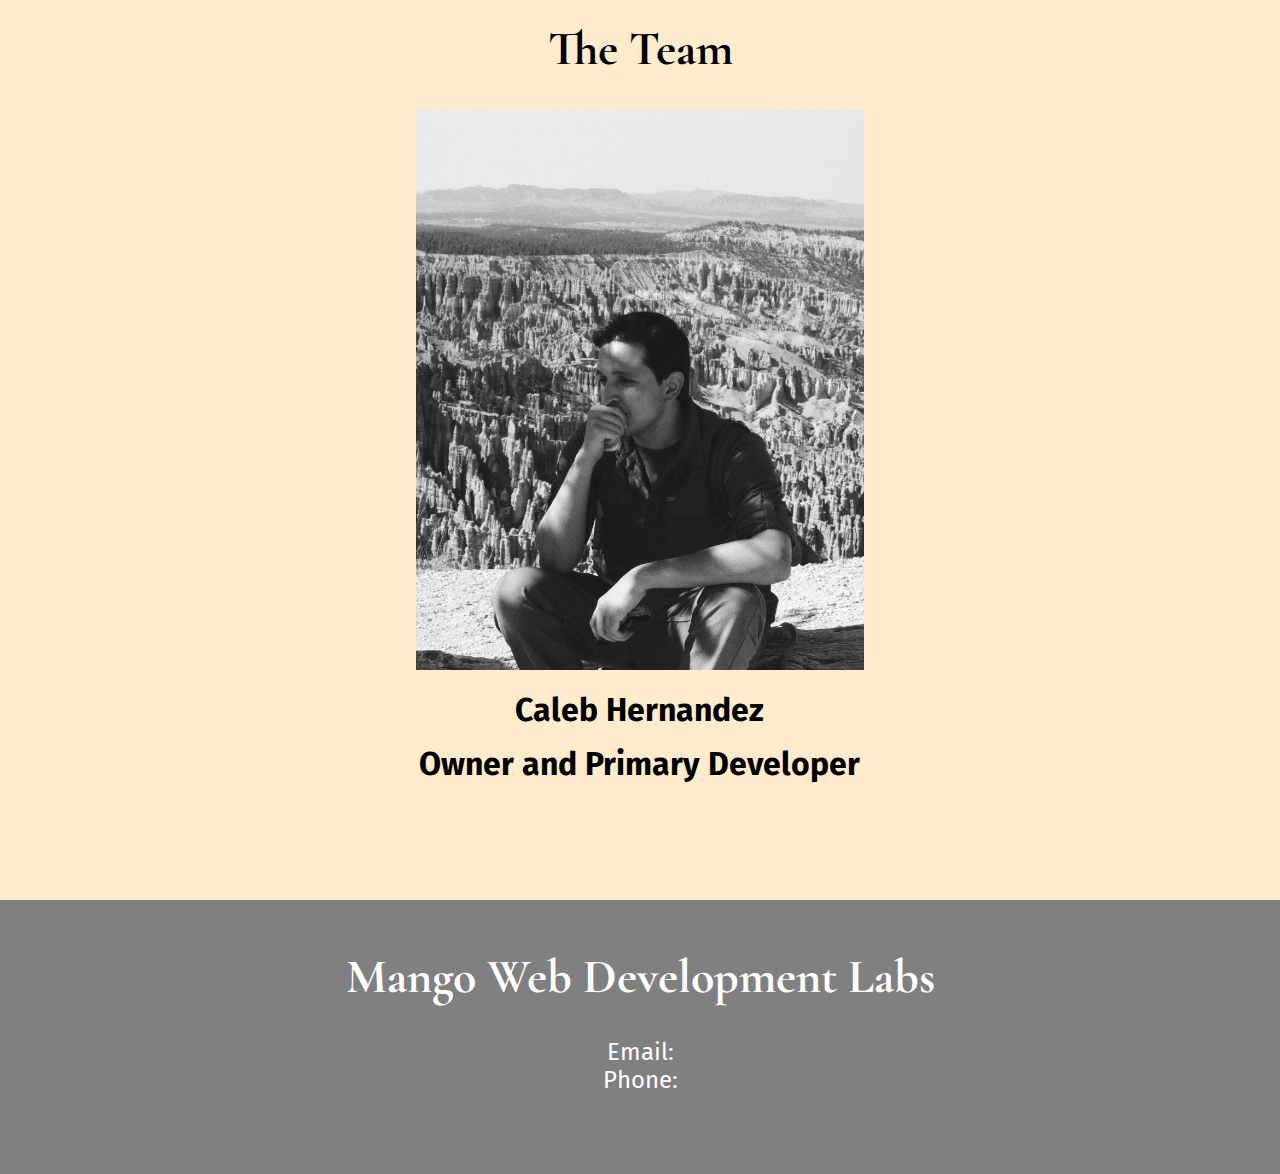
<file: portfolio/company-homepage.html>
<!DOCTYPE html>
<html lang="en">

    <!--Meta data, fonts, etc-->
    <head>
        <title>Company Homepage</title>
        <meta name="viewport" content="width=device-width, initial-scale=1">
        <link href="./Resources/homepage.css" rel="stylesheet">
        <link href="https://fonts.googleapis.com/css?family=Cormorant+Garamond:700i|Fira+Sans" rel="stylesheet">
    </head>

    <body>
        <!--This section will be the nav area along with the title-->
        <section class="title-bar">
            
            <div class="logo-title">
                <img src="./Resources/company-logo.jpg" alt="company-logo">
                <h1>Mango Web Development Labs</h1>
            </div>
            <ul>
                <li><a href="#mission-statement">Mission</a></li>
                <li><a href="#portfolio">Portfolio</a></li>
                <li><a href="#team">Team</a></li>
            </ul>
        </section>

        <!--Mission Statement-->
        <section class="mission-statement">
            <h2 >Mango Labs Statement</h2>
            <p>Our goal is to provide you with web designs that are not only functional, responsive, and exquistiely good-looking, but safe as well</p>
        </section>

        <section class="portfolio">
            <h2 class="portfolio-intro">Check Out Just A Few Examples Of What We Can Do</h2>
            
            <section class="portfolio-projects">

                <div class="projects">
                    <h2>Pricing Page</h2>
                    <img src="./Resources/pricing-page-img.jpg" id="pricing-page-image" alt="pricing page preview">
                </div>

                <div class="projects">
                    <h2>Login Page</h2>
                    <img src="./Resources/login-page-img.jpg" id="login-page-image" alt="login page preview">
                </div>

                <div class="projects">
                    <h2>Tip Calculator Page</h2>
                    <img src="./Resources/calculator-img.jpg" id="calculator-page-image" alt="pricing page preview">
                </div>

                <div class="projects">
                    <h2>Product Highlight Page</h2>
                    <img src="./Resources/product-page.png" id="product-page-image" alt="pricing page preview">
                </div>

            </section>
        </section>

        <section class="team">
            <h2>The Team</h2>
            <div class="team-members">

                <div class="team-cards">
                    <img src="./Resources/team-caleb-img.jpg" alt="Caleb">
                    <h3>Caleb Hernandez</h3>
                    <h4>Owner and Primary Developer</h4>
                </div>

            </div>
        </section>

        <footer class="footer">
            <h2>Mango Web Development Labs</h2>
            <p>Email:</p>
            <p>Phone: </p>
            <p></p>
        </footer>

    </body>

</html>
</file>
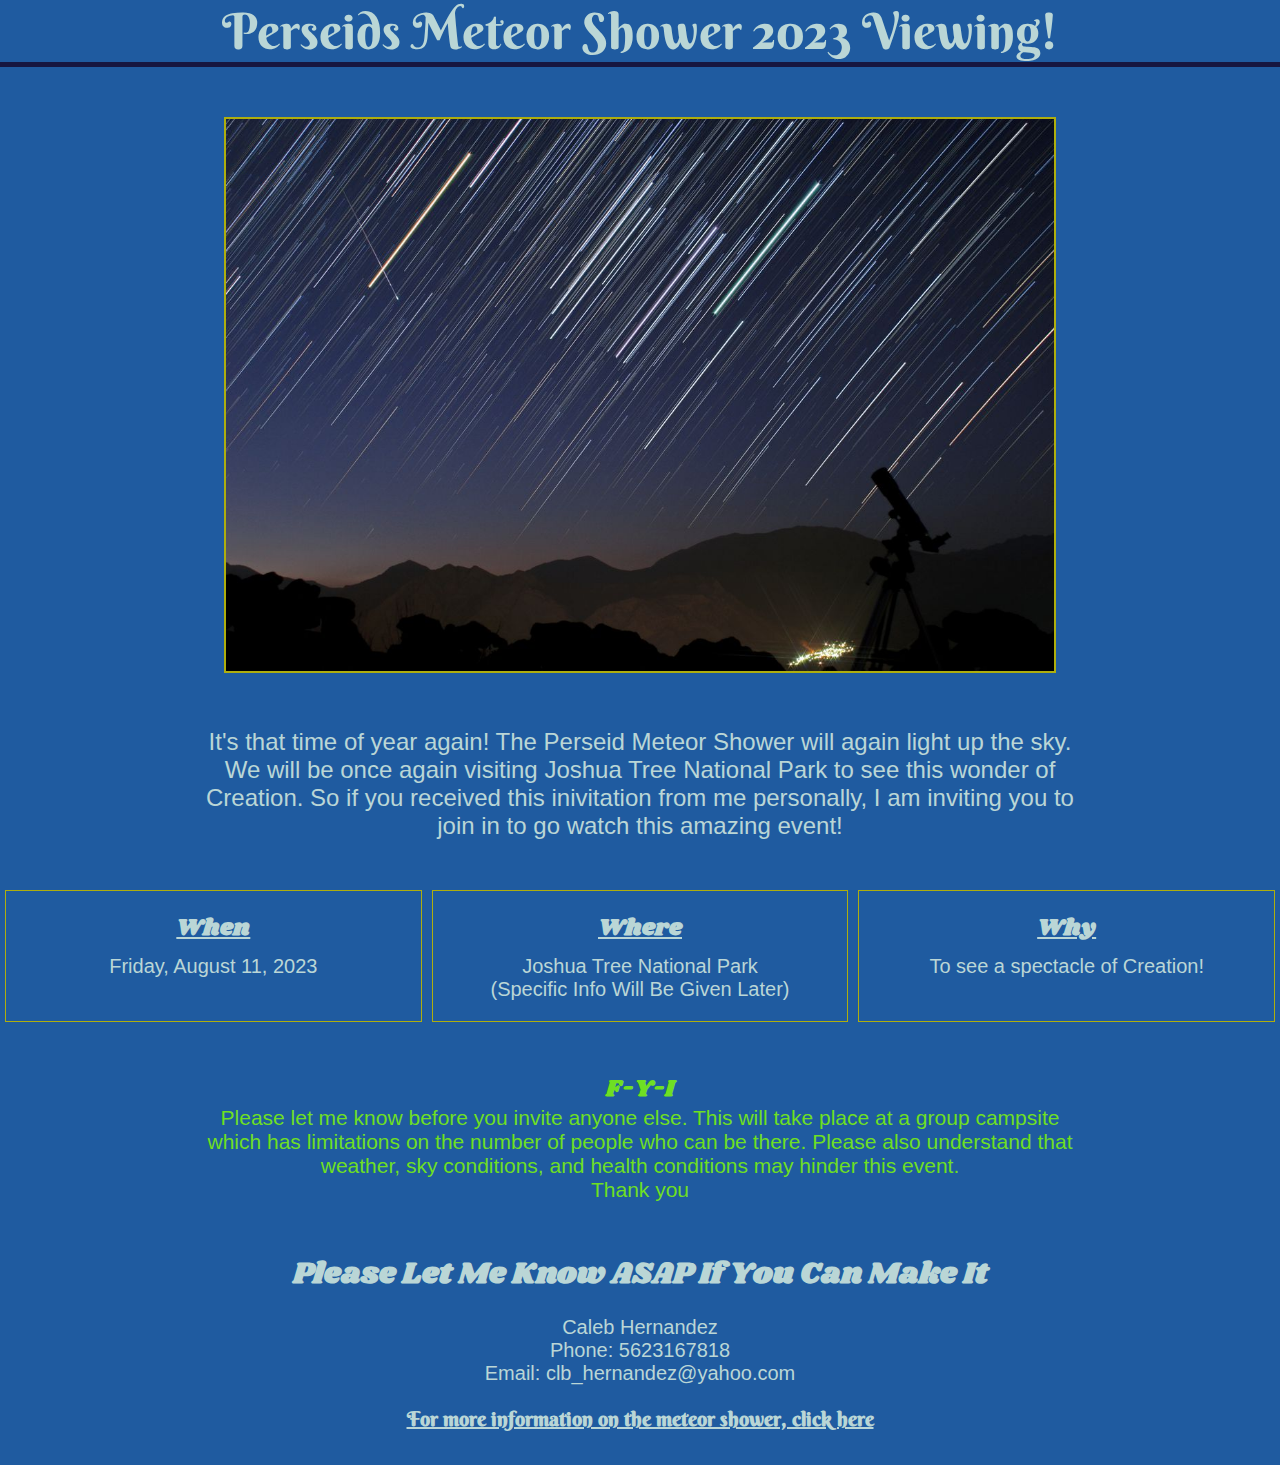
<file: Personal/Perseid-Meteor-Shower/2023/main.html>
<!DOCTYPE html>
<html lang="en">

    <head>
        <title>Perseid Meteor Shower 2023</title>
        <meta name="description" content="The homepage of Mango Web Dev Lab. Find everything you need for a safe, reliable, and responsive website." />
        <!--<meta name="robots" content="noindex, nofollow"> -->
        <meta name="viewport" content="width=device-width,initial-scale=1" >
        <link rel="preconnect" href="https://fonts.googleapis.com">
        <link rel="preconnect" href="https://fonts.gstatic.com" crossorigin>
        <link href="https://fonts.googleapis.com/css2?family=Berkshire+Swash&family=Press+Start+2P&family=Shrikhand&display=swap" rel="stylesheet">
        <link href="./Resources/style.css" rel="stylesheet">
    </head>

    <body>

        <header>    
            <h1>Perseids Meteor Shower 2023 Viewing!</h1>
            <figure>
                <img src="./Resources/meteor-shower-free-vector.jpg" alt="meteor shower clipart">
            </figure>            
        </header>

        <body>

            <div class="information-area">
                <button><a target="_blank" href="./Prep/index.html">Click here for more information</a></button>
                <p>It's that time of year again! The Perseid Meteor Shower will again light up the sky. We will be once again visiting Joshua Tree National Park to see this wonder of Creation. So if you received this inivitation from me personally, I am inviting you to join in to go watch this amazing event!</p>
            </div>

            <div class="questions-area">
                <section class="question-area">
                    <h3>When</h3>
                    <p>Friday, August 11, 2023</p>
                </section>

                <section class="question-area">
                    <h3>Where</h3>
                    <p>Joshua Tree National Park</p>
                    <p>(Specific Info Will Be Given Later)</p>
                </section>

                <section class="question-area">
                    <h3>Why</h3>
                    <p>To see a spectacle of Creation!</p>
                </section>
            </div>
            
            <div class="FYI-area">
                <section class="FYI">
                    <h3>F-Y-I</h3>
                    <p>Please let me know before you invite anyone else. This will take place at a group campsite which has limitations on the number of people who can be there. Please also understand that weather, sky conditions, and health conditions may hinder this event. <br> Thank you</p>
                </section>
            </div>
        </body>

        <footer>
            <h2>Please Let Me Know ASAP If You Can Make It</h2>
            <p>Caleb Hernandez</p>
            <p>Phone: 5623167818</p>
            <p>Email: clb_hernandez@yahoo.com</p>

            <h4 id="Link-to-shower-info"><a href="https://www.almanac.com/content/perseid-meteor-shower" target="_blank">For more information on the meteor shower, click here</a></h4>
        </footer>
    </body>
</html>
</file>
<file: Personal/Bonfire/Resources/style.css>
* {
    margin: 0;
    padding: 0;
    font-family: "Berkshire Swash", "Times New Roman", sans-serif;
    list-style-type: none;
    box-sizing: border-box;
    color: rgb(186, 214, 214);
  }

  html {
    font-size: 20px;
    width: 100%;
    min-width: 300px;
    max-width: 768px;
    background: rgb(255,0,87);
    background: linear-gradient(180deg, rgba(255,0,87,1) 0%, rgba(224,174,23,1) 48%, rgba(210,158,65,1) 100%);;
}

@media only screen and (min-width: 768.1px) {
    html {
        max-width: 992px;
        min-width: 768.2px;
    }
}

@media only screen and (min-width: 992.2px) {
    html {
        min-width: 992px;
        max-width: none;
    }
}

p {
    font-family: 'Georgia', sans-serif;
    color: black;
}

h2, h3, h4 {
    font-family: 'Shrikhand', serif;
    font-style: normal;
    color: black;
}

/*Header section */

header {
    width: 100%;
    text-align: center;
}

header h1 {
    font-weight: 200;
    font-size: 2.5rem;
    border-bottom: solid rgb(22, 22, 64) 0px;
    margin-bottom: 50px;
    color: black; 
}


header img {
    width: 100%;
    border: rgb(0, 0, 0) 2px solid;
    margin-bottom: 50px;
}

@media only screen and (min-width: 768.1px){
    header img {
        width: 75%;
    }
}

@media only screen and (min-width: 992.2px) {
    header img {
        width: 65%;
    }
}


/*Info area */
.information-area {
    text-align: center;
}

.information-area button {
    color: rgb(110, 223, 35);
    background-color: rgb(22, 22, 64);
    border:rgb(12, 24, 47) 1px solid;
    font-size: 1.75rem;
    margin: 0 1rem 1rem;
    padding: .75rem .75rem;
}

.information-area button:hover {
    color: whitesmoke;
    background-color: rgb(64, 64, 96);
}

.information-area h2 {
    font-family: 'Shrikhand', serif;
    font-size: 100;
    font-size: 2.15rem;
    color: rgb(119, 30, 30);
    margin-bottom: 20px;
}

.information-area p {
    color: rgb(0, 0, 0);  
    font-size: 1rem;
    margin-bottom: 50px;
}

.information-area a {
    background-color: inherit;
    color: inherit;

}

@media only screen and (min-width: 768.1px){ 
    .information-area {
        display: flex;
        flex-direction: column;
        align-items: center;
    }

    .information-area p {
        width: 70%;
        font-size: 1.2rem;;
    }
}

/* Location Button */

.location-button {
    display: flex;
    flex-direction: column;
    align-items: center;
}

.location-button button {
    color: rgb(14, 0, 83);
    font-size: 2rem;
    background-color: rgb(63, 183, 7);
    margin-bottom: 2rem;
    border: 3px grey solid;
    padding: 5px; 
    text-decoration: underline;
    display: none;

}

/* Questions */
.questions-area {
    display: flex;
    width: 100%;
    margin-bottom: 50px;
}

.question-area {
    color: rgb(0, 0, 0); 
    text-align: center;
    border:rgb(0, 0, 0) 1px solid;
    margin: 0 5px 0;
    width: 33%;
    padding: 20px; 
}

.question-area * {
    color: inherit;
}

.question-area h3 {
    text-decoration: underline;
    margin-bottom: .5rem;
}

/* FYI Area */

.FYI-area {
    color: rgb(12, 24, 47); 
    text-align: center;
    margin: 0 5px 0;
    margin-bottom: 50px;
}



.FYI * {
    color:rgb(2, 0, 97);

}

.FYI-area p {
    font-size: 1.05rem;
}

@media only screen and (min-width: 768.1px){
    .FYI {
        display: flex;
        flex-direction: column;
        align-items: center;
    }

    .FYI p {
        width: 70%;
    }
}

footer {
    text-align: center;
    margin-bottom: 30px;
}

footer * {
    color: rgb(0, 0, 0);   
}

footer h2 {
    margin-bottom: 1rem;
    font-size: 100;
    font-size: 1.5rem;
}

footer h4 {
    margin-top: 20px;
}
</file>
<file: Personal/Perseid-Meteor-Shower/2022/Resources/style.css>
* {
    margin: 0;
    padding: 0;
    font-family: "Berkshire Swash", "Times New Roman", sans-serif;
    list-style-type: none;
    box-sizing: border-box;
    background-color: rgb(69, 115, 130);
    color: rgb(195, 235, 235);
  }

  html {
    font-size: 20px;
    width: 100%;
    min-width: 300px;
    max-width: 768px;
}

@media only screen and (min-width: 768.1px) {
    html {
        max-width: 992px;
        min-width: 768.2px;
    }
}

@media only screen and (min-width: 992.2px) {
    html {
        min-width: 992px;
        max-width: none;
    }
}

p {
    font-family: 'Georgia', sans-serif;
}

h2, h3, h4 {
    font-family: 'Shrikhand', serif;
    font-style: normal;
}

/*Header section */

header {
    width: 100%;
    text-align: center;
}

header h1 {
    font-weight: 200;
    font-size: 2.5rem;
    border-bottom: solid rgb(22, 22, 64) 5px;
    margin-bottom: 50px;
}


header img {
    width: 100%;
    border: rgb(174, 174, 14) 2px solid;
    margin-bottom: 50px;
}

@media only screen and (min-width: 768.1px){
    header img {
        width: 75%;
    }
}

@media only screen and (min-width: 992.2px) {
    header img {
        width: 65%;
    }
}


/*Info area */
.information-area {
    text-align: center;
}

.information-area button {
    color: rgb(110, 223, 35);
    background-color: rgb(22, 22, 64);
    border:rgb(12, 24, 47) 1px solid;
    font-size: 1.75rem;
    margin: 0 1rem 1rem;
    padding: .75rem .75rem;
}

.information-area button:hover {
    color: whitesmoke;
    background-color: rgb(64, 64, 96);
}

.information-area h2 {
    font-family: 'Shrikhand', serif;
    font-size: 100;
    font-size: 2.15rem;
    color: rgb(12, 24, 47);
    margin-bottom: 20px;
}

.information-area p {
    color: rgb(12, 24, 47);  
    font-size: 1.2rem;
    margin-bottom: 50px;
}

.information-area a {
    background-color: inherit;
    color: inherit;

}

@media only screen and (min-width: 768.1px){ 
    .information-area {
        display: flex;
        flex-direction: column;
        align-items: center;
    }

    .information-area p {
        width: 70%;
    }
}

/* Questions */
.questions-area {
    display: flex;
    width: 100%;
    margin-bottom: 50px;
}

.question-area {
    color: rgb(12, 24, 47); 
    text-align: center;
    border:rgb(174, 174, 14) 1px solid;
    margin: 0 5px 0;
    width: 33%;
    padding: 20px; 
}

.question-area * {
    color: inherit;
}

.question-area h3 {
    text-decoration: underline;
    margin-bottom: .5rem;
}

/* FYI Area */

.FYI-area {
    color: rgb(12, 24, 47); 
    text-align: center;
    margin: 0 5px 0;
    margin-bottom: 50px;
}



.FYI * {
    color:rgb(110, 223, 35);

}

.FYI-area p {
    font-size: 1.05rem;
}

@media only screen and (min-width: 768.1px){
    .FYI {
        display: flex;
        flex-direction: column;
        align-items: center;
    }

    .FYI p {
        width: 70%;
    }
}

footer {
    text-align: center;
    margin-bottom: 30px;
}

footer * {
    color: rgb(12, 24, 47);   
}

footer h2 {
    margin-bottom: 1rem;
    font-size: 100;
    font-size: 1.5rem;
}

footer h4 {
    margin-top: 20px;
}
</file>
<file: Personal/Perseid-Meteor-Shower/2024/Resources/style.css>
* {
    margin: 0;
    padding: 0;
    font-family: "Berkshire Swash", "Times New Roman", sans-serif;
    list-style-type: none;
    box-sizing: border-box;
    background-color: rgb(31, 91, 160);
    color: rgb(186, 214, 214);
  }

  html {
    font-size: 20px;
    width: 100%;
    min-width: 300px;
    max-width: 768px;
}

@media only screen and (min-width: 768.1px) {
    html {
        max-width: 992px;
        min-width: 768.2px;
    }
}

@media only screen and (min-width: 992.2px) {
    html {
        min-width: 992px;
        max-width: none;
    }
}

p {
    font-family: 'Georgia', sans-serif;
}

h2, h3, h4 {
    font-family: 'Shrikhand', serif;
    font-style: normal;
}

/*Header section */

header {
    width: 100%;
    text-align: center;
}

header h1 {
    font-weight: 200;
    font-size: 2.5rem;
    border-bottom: solid rgb(22, 22, 64) 5px;
    margin-bottom: 50px;
}


header img {
    width: 100%;
    border: rgb(174, 174, 14) 2px solid;
    margin-bottom: 50px;
}

@media only screen and (min-width: 768.1px){
    header img {
        width: 75%;
    }
}

@media only screen and (min-width: 992.2px) {
    header img {
        width: 65%;
    }
}


/*Info area */
.information-area {
    text-align: center;
}

.information-area button {
    color: rgb(110, 223, 35);
    background-color: rgb(22, 22, 64);
    border:rgb(12, 24, 47) 1px solid;
    font-size: 1.75rem;
    margin: 0 1rem 1rem;
    padding: .75rem .75rem;
}

.information-area button:hover {
    color: whitesmoke;
    background-color: rgb(64, 64, 96);
}

.information-area h2 {
    font-family: 'Shrikhand', serif;
    font-size: 100;
    font-size: 2.15rem;
    color: rgb(119, 30, 30);
    margin-bottom: 20px;
}

.information-area p {
    color: rgb(186, 214, 214);  
    font-size: 1.2rem;
    margin-bottom: 50px;
}

.information-area a {
    background-color: inherit;
    color: inherit;

}

@media only screen and (min-width: 768.1px){ 
    .information-area {
        display: flex;
        flex-direction: column;
        align-items: center;
    }

    .information-area p {
        width: 70%;
    }
}

/* Questions */
.questions-area {
    display: flex;
    width: 100%;
    margin-bottom: 50px;
}

.question-area {
    color: rgb(186, 214, 214); 
    text-align: center;
    border:rgb(174, 174, 14) 1px solid;
    margin: 0 5px 0;
    width: 33%;
    padding: 20px; 
}

.question-area * {
    color: inherit;
}

.question-area h3 {
    text-decoration: underline;
    margin-bottom: .5rem;
}

/* FYI Area */

.FYI-area {
    color: rgb(12, 24, 47); 
    text-align: center;
    margin: 0 5px 0;
    margin-bottom: 50px;
}



.FYI * {
    color:rgb(110, 223, 35);

}

.FYI-area p {
    font-size: 1.05rem;
}

@media only screen and (min-width: 768.1px){
    .FYI {
        display: flex;
        flex-direction: column;
        align-items: center;
    }

    .FYI p {
        width: 70%;
    }
}

footer {
    text-align: center;
    margin-bottom: 30px;
}

footer * {
    color: rgb(186, 214, 214);   
}

footer h2 {
    margin-bottom: 1rem;
    font-size: 100;
    font-size: 1.5rem;
}

footer h4 {
    margin-top: 20px;
}
</file>
<file: Personal/Wedding/Invitations/Resources/style.css>
* {
    margin: 0;
    padding: 0;
    font-family: "Berkshire Swash", "Times New Roman", sans-serif;
    list-style-type: none;
    box-sizing: border-box;
    background-color: rgb(31, 91, 160);
    color: rgb(186, 214, 214);
  }

  html {
    font-size: 20px;
    width: 100%;
    min-width: 300px;
    max-width: 768px;
}

@media only screen and (min-width: 768.1px) {
    html {
        max-width: 992px;
        min-width: 768.2px;
    }
}

@media only screen and (min-width: 992.2px) {
    html {
        min-width: 992px;
        max-width: none;
    }
}

p {
    font-family: 'Georgia', sans-serif;
}

h2, h3, h4 {
    font-family: 'Shrikhand', serif;
    font-style: normal;
}

/*Header section */

header {
    width: 100%;
    text-align: center;
}

header h1 {
    font-weight: 200;
    font-size: 2.5rem;
    border-bottom: solid rgb(22, 22, 64) 5px;
    margin-bottom: 50px;
}


header img {
    width: 100%;
    border: rgb(174, 174, 14) 2px solid;
    margin-bottom: 50px;
}

@media only screen and (min-width: 768.1px){
    header img {
        width: 75%;
    }
}

@media only screen and (min-width: 992.2px) {
    header img {
        width: 65%;
    }
}


/*Info area */
.information-area {
    text-align: center;
}

.information-area button {
    color: rgb(110, 223, 35);
    background-color: rgb(22, 22, 64);
    border:rgb(12, 24, 47) 1px solid;
    font-size: 1.75rem;
    margin: 0 1rem 1rem;
    padding: .75rem .75rem;
    display: none;
}

.information-area button:hover {
    color: whitesmoke;
    background-color: rgb(64, 64, 96);
}

.information-area h2 {
    font-family: 'Shrikhand', serif;
    font-size: 100;
    font-size: 2.15rem;
    color: rgb(119, 30, 30);
    margin-bottom: 20px;
}

.information-area p {
    color: rgb(186, 214, 214);  
    font-size: 1.2rem;
    margin-bottom: 50px;
}

.information-area a {
    background-color: inherit;
    color: inherit;

}

@media only screen and (min-width: 768.1px){ 
    .information-area {
        display: flex;
        flex-direction: column;
        align-items: center;
    }

    .information-area p {
        width: 70%;
    }
}

/* Questions */
.questions-area {
    display: flex;
    width: 100%;
    margin-bottom: 50px;
}

.question-area {
    color: rgb(186, 214, 214); 
    text-align: center;
    border:rgb(174, 174, 14) 1px solid;
    margin: 0 5px 0;
    width: 33%;
    padding: 20px; 
}

.question-area * {
    color: inherit;
}

.question-area h3 {
    text-decoration: underline;
    margin-bottom: .5rem;
}

/* FYI Area */

.FYI-area {
    color: rgb(12, 24, 47); 
    text-align: center;
    margin: 0 5px 0;
    margin-bottom: 50px;
}



.FYI * {
    color:rgb(110, 223, 35);

}

.FYI-area p {
    font-size: 1.05rem;
}

@media only screen and (min-width: 768.1px){
    .FYI {
        display: flex;
        flex-direction: column;
        align-items: center;
    }

    .FYI p {
        width: 70%;
    }
}

footer {
    text-align: center;
    margin-bottom: 30px;
}

footer * {
    color: rgb(186, 214, 214);   
}

footer h2 {
    margin-bottom: 1rem;
    font-size: 100;
    font-size: 1.5rem;
}

footer h4 {
    margin-top: 20px;
}
</file>
<file: Personal/Perseid-Meteor-Shower/2022/Prep/Resources/style.css>
* {
    margin: 0;
    padding: 0;
    font-family: "Berkshire Swash", "Times New Roman", sans-serif;
    list-style-type: none;
    box-sizing: border-box;
    background-color: rgb(69, 115, 130);
    color: rgb(195, 235, 235);
    text-align: center;
  }

  html {
    font-size: 20px;
    width: 100%;
    min-width: 300px;
    max-width: 768px;
    text-align: center;
}

@media only screen and (min-width: 768.1px) {
    html {
        max-width: 992px;
        min-width: 768.2px;
    }
}

@media only screen and (min-width: 992.2px) {
    html {
        min-width: 992px;
        max-width: none;
    }
}

p {
    font-family: 'Georgia', sans-serif;
    margin: 0 1rem;
}

h2, h3, h4 {
    font-family: 'Shrikhand', serif;
    font-style: normal;
}

/* Header Section */

header {
    width: 100%;
    text-align: center;
    border-bottom: solid rgb(22, 22, 64) 5px;
    margin-bottom: 50px;
}

header h1 {
    font-weight: 200;
    font-size: 2.5rem;
}

.head-img {
width: 100%;
border: rgb(174, 174, 14) 2px solid;
margin-bottom: 50px;
}

@media only screen and (min-width: 768.1px){
    .head-img {
        width: 70%;

    }
}

main h2 {
    font-family: 'Shrikhand', serif;
    font-size: 1.7rem;
    color: rgb(12, 24, 47);
}

/* Overview */
.overview {
    margin-bottom: 2em;
}

@media only screen and (min-width: 768.1px){ 
    body {
        width: 100%;
        text-align: center;
    }

    main {
        text-align: center;
        width: 100%;
        padding: 0rem 10rem;
    }

}

.overview p {
    color: rgb(12, 24, 47);
    font-size: 1rem;
}

/* Location */

.location {
    margin-bottom: 2rem;
    width: 100%;
}

.location p {
    color:rgb(12, 24, 47);
    font-size: 1rem;
    margin-bottom: .5rem;

}

#location-p {
    margin-bottom: 1rem;
}

.location a {
    color:rgb(110, 223, 35);
}

/* Weather */

.weather {
    color:rgb(12, 24, 47);
    font-size: 1rem;
    margin-bottom: 3rem;
}

.weather p {
    color:rgb(12, 24, 47);
    font-size: 1rem;
    margin-bottom: .5rem;
}

.weather a {
    color:rgb(110, 223, 35);
}

/* Footer */
footer {
    text-align: center;
    margin-bottom: 30px;
}

footer * {
    color: rgb(12, 24, 47);   
}

footer h2 {
    margin-bottom: 1rem;
    font-size: 1.25rem;
}

footer h4 {
    margin-top: 20px;
}
</file>
<file: Personal/Perseid-Meteor-Shower/2023/Prep/Resources/style.css>
* {
    margin: 0;
    padding: 0;
    font-family: "Berkshire Swash", "Times New Roman", sans-serif;
    list-style-type: none;
    box-sizing: border-box;
    background-color: rgb(69, 115, 130);
    color: rgb(195, 235, 235);
    text-align: center;
  }

  html {
    font-size: 20px;
    width: 100%;
    min-width: 300px;
    max-width: 768px;
    text-align: center;
}

@media only screen and (min-width: 768.1px) {
    html {
        max-width: 992px;
        min-width: 768.2px;
    }
}

@media only screen and (min-width: 992.2px) {
    html {
        min-width: 992px;
        max-width: none;
    }
}

p {
    font-family: 'Georgia', sans-serif;
    margin: 0 1rem;
}

h2, h3, h4 {
    font-family: 'Shrikhand', serif;
    font-style: normal;
}

/* Header Section */

header {
    width: 100%;
    text-align: center;
    border-bottom: solid rgb(22, 22, 64) 5px;
    margin-bottom: 50px;
}

header h1 {
    font-weight: 200;
    font-size: 2.5rem;
}

.head-img {
width: 100%;
border: rgb(174, 174, 14) 2px solid;
margin-bottom: 50px;
}

@media only screen and (min-width: 768.1px){
    .head-img {
        width: 70%;

    }
}

main h2 {
    font-family: 'Shrikhand', serif;
    font-size: 1.7rem;
    color: rgb(12, 24, 47);
}

/* Overview */
.overview {
    margin-bottom: 2em;
}

@media only screen and (min-width: 768.1px){ 
    body {
        width: 100%;
        text-align: center;
    }

    main {
        text-align: center;
        width: 100%;
        padding: 0rem 10rem;
    }

}

.overview p {
    color: rgb(12, 24, 47);
    font-size: 1rem;
}

/* Location */

.location {
    margin-bottom: 2rem;
    width: 100%;
}

.location p {
    color:rgb(12, 24, 47);
    font-size: 1rem;
    margin-bottom: .5rem;

}

#location-p {
    margin-bottom: 1rem;
}

.location a {
    color:rgb(110, 223, 35);
}

/* Weather */

.weather {
    color:rgb(12, 24, 47);
    font-size: 1rem;
    margin-bottom: 3rem;
}

.weather p {
    color:rgb(12, 24, 47);
    font-size: 1rem;
    margin-bottom: .5rem;
}

.weather a {
    color:rgb(110, 223, 35);
}

/* Footer */
footer {
    text-align: center;
    margin-bottom: 30px;
}

footer * {
    color: rgb(12, 24, 47);   
}

footer h2 {
    margin-bottom: 1rem;
    font-size: 1.25rem;
}

footer h4 {
    margin-top: 20px;
}
</file>
<file: Personal/Perseid-Meteor-Shower/2024/Prep/Resources/style.css>
* {
    margin: 0;
    padding: 0;
    font-family: "Berkshire Swash", "Times New Roman", sans-serif;
    list-style-type: none;
    box-sizing: border-box;
    background-color: rgb(69, 115, 130);
    color: rgb(195, 235, 235);
    text-align: center;
  }

  html {
    font-size: 20px;
    width: 100%;
    min-width: 300px;
    max-width: 768px;
    text-align: center;
}

@media only screen and (min-width: 768.1px) {
    html {
        max-width: 992px;
        min-width: 768.2px;
    }
}

@media only screen and (min-width: 992.2px) {
    html {
        min-width: 992px;
        max-width: none;
    }
}

p {
    font-family: 'Georgia', sans-serif;
    margin: 0 1rem;
}

h2, h3, h4 {
    font-family: 'Shrikhand', serif;
    font-style: normal;
}

/* Header Section */

header {
    width: 100%;
    text-align: center;
    border-bottom: solid rgb(22, 22, 64) 5px;
    margin-bottom: 50px;
}

header h1 {
    font-weight: 200;
    font-size: 2.5rem;
}

.head-img {
width: 100%;
border: rgb(174, 174, 14) 2px solid;
margin-bottom: 50px;
}

@media only screen and (min-width: 768.1px){
    .head-img {
        width: 70%;

    }
}

main h2 {
    font-family: 'Shrikhand', serif;
    font-size: 1.7rem;
    color: rgb(12, 24, 47);
}

/* Overview */
.overview {
    margin-bottom: 2em;
}

@media only screen and (min-width: 768.1px){ 
    body {
        width: 100%;
        text-align: center;
    }

    main {
        text-align: center;
        width: 100%;
        padding: 0rem 10rem;
    }

}

.overview p {
    color: rgb(12, 24, 47);
    font-size: 1rem;
}

.overview a {
    color:rgb(110, 223, 35);
}
/* Location */

.location {
    margin-bottom: 2rem;
    width: 100%;
}

.location p {
    color:rgb(12, 24, 47);
    font-size: 1rem;
    margin-bottom: .5rem;

}

#location-p {
    margin-bottom: 1rem;
}

.location a {
    color:rgb(110, 223, 35);
}

/* Weather */

.weather {
    color:rgb(12, 24, 47);
    font-size: 1rem;
    margin-bottom: 3rem;
}

.weather p {
    color:rgb(12, 24, 47);
    font-size: 1rem;
    margin-bottom: .5rem;
}

.weather a {
    color:rgb(110, 223, 35);
}

/* Footer */
footer {
    text-align: center;
    margin-bottom: 30px;
}

footer * {
    color: rgb(12, 24, 47);   
}

footer h2 {
    margin-bottom: 1rem;
    font-size: 1.25rem;
}

footer h4 {
    margin-top: 20px;
}
</file>
<file: Personal/Wedding/Invitations/Zoom/Resources/style.css>
* {
    margin: 0;
    padding: 0;
    font-family: "Berkshire Swash", "Times New Roman", sans-serif;
    list-style-type: none;
    box-sizing: border-box;
    background-color: rgb(31, 91, 160);
    color: rgb(186, 214, 214);
  }

  html {
    font-size: 20px;
    width: 100%;
    min-width: 300px;
    max-width: 768px;
}

@media only screen and (min-width: 768.1px) {
    html {
        max-width: 992px;
        min-width: 768.2px;
    }
}

@media only screen and (min-width: 992.2px) {
    html {
        min-width: 992px;
        max-width: none;
    }
}

p {
    font-family: 'Georgia', sans-serif;
}

h2, h3, h4 {
    font-family: 'Shrikhand', serif;
    font-style: normal;
}

/*Header section */

header {
    width: 100%;
    text-align: center;
}

header h1 {
    font-weight: 200;
    font-size: 2.5rem;
    border-bottom: solid rgb(22, 22, 64) 5px;
    margin-bottom: 50px;
}


header img {
    width: 100%;
    border: rgb(174, 174, 14) 2px solid;
    margin-bottom: 50px;
}

@media only screen and (min-width: 768.1px){
    header img {
        width: 75%;
    }
}

@media only screen and (min-width: 992.2px) {
    header img {
        width: 65%;
    }
}


/*Info area */
.information-area {
    text-align: center;
}

.information-area button {
    color: rgb(110, 223, 35);
    background-color: rgb(22, 22, 64);
    border:rgb(12, 24, 47) 1px solid;
    font-size: 1.75rem;
    margin: 0 1rem 1rem;
    padding: .75rem .75rem;
    display: none;
}

.information-area button:hover {
    color: whitesmoke;
    background-color: rgb(64, 64, 96);
}

.information-area h2 {
    font-family: 'Shrikhand', serif;
    font-size: 100;
    font-size: 2.15rem;
    color: rgb(119, 30, 30);
    margin-bottom: 20px;
}

.information-area p {
    color: rgb(186, 214, 214);  
    font-size: 1.2rem;
    margin-bottom: 50px;
}

.information-area a {
    background-color: inherit;
    color: inherit;

}

@media only screen and (min-width: 768.1px){ 
    .information-area {
        display: flex;
        flex-direction: column;
        align-items: center;
    }

    .information-area p {
        width: 70%;
    }
}

/* Questions */
.questions-area {
    display: flex;
    width: 100%;
    margin-bottom: 50px;
}

.question-area {
    color: rgb(186, 214, 214); 
    text-align: center;
    border:rgb(174, 174, 14) 1px solid;
    margin: 0 5px 0;
    width: 33%;
    padding: 20px; 
}

.question-area * {
    color: inherit;
}

.question-area h3 {
    text-decoration: underline;
    margin-bottom: .5rem;
}

/* FYI Area */

.FYI-area {
    color: rgb(12, 24, 47); 
    text-align: center;
    margin: 0 5px 0;
    margin-bottom: 50px;
}



.FYI * {
    color:rgb(110, 223, 35);

}

.FYI-area p {
    font-size: 1.05rem;
}

@media only screen and (min-width: 768.1px){
    .FYI {
        display: flex;
        flex-direction: column;
        align-items: center;
    }

    .FYI p {
        width: 70%;
    }
}

footer {
    text-align: center;
    margin-bottom: 30px;
}

footer * {
    color: rgb(186, 214, 214);   
}

footer h2 {
    margin-bottom: 1rem;
    font-size: 100;
    font-size: 1.5rem;
}

footer h4 {
    margin-top: 20px;
}
</file>
<file: portfolio/Resources/homepage.css>
* {
    margin: 0;
    padding: 0;
    list-style-type: none;
    box-sizing: border-box;
    background-color: whitesmoke;
    text-align: center;
}

html {
    font-size: 16px;
    font-family: 'Cormorant Garamond', serif;
}

h2, h3, h4, p, li {
    font-family: 'Fira Sans', sans-serif;
}

.title-bar {
    display: inline-flex;
    width: 100%;
    justify-content: space-between;
    align-items: center;
}

.title-bar img {
    max-width: 20%;
    min-width: 10%;
    max-height: 10rem;
    margin-right: 10px; 
}

.title-bar li {
    display: inline;
    margin: .75rem;

}

.title-bar ul {
    flex-shrink: 1;
}
.title-bar ul a {
    justify-self: left;
    text-decoration: underline;
    color: inherit;
    font-size: 1.75rem;
}

.title-bar h1 {
    font-size: 2.5rem;
    font-weight: bold;
}

.logo-title {
    display: flex;
    justify-content: left;
    align-items: center;
    flex-shrink: 1;
    min-height: 2rem;
    flex-flow: wrap;
}

/* Mission Statement */
.mission-statement {
    display: flex;
    width: 100%;
    height: 65rem;
    align-items: center;
    flex-direction: column;
    background-image: url(./mission-statement-background.png);
    background-size: cover;
    background-position: center;
    justify-content: center;
    border-top: 5rem solid grey;
    border-bottom: 5rem solid grey;
    flex-wrap: wrap;
    min-width: 200px;
}

.mission-statement h2 {
    font-family:'Cormorant Garamond', serif;
    background-color: transparent;
    color: white;
    font-size: 3rem;
    margin-bottom: 2rem; 
}

.mission-statement p {
    background-color: transparent;
    color: white;
    font-size: 1.75rem;
    min-width: 50%;
    text-align: center;
}


/* portfolio area */
 .portfolio {
     margin-top: 5rem; 
     display: flex;
     justify-content: center;
     width: 100%;
     flex-direction: column;
     align-items: center;
     align-content: center;
     text-align: center;
 }

 .portfolio img {
     min-width: 25%;
     height: 20rem
 }

.portfolio-projects {
    display: flex;;
    justify-content: center;
    align-items: center;
    justify-items: center;
    width: 100%;
    flex-wrap: wrap;
}

.projects {
    display: flex;
    flex-direction: column;
    justify-content: center;
    align-content: center;
    align-items: center;
    min-width: 20rem;
    max-height: 50%;
    flex-basis: 50rem;
    margin: 2rem 0rem;
}

.projects h2 {
    margin-bottom: 1rem; 
}

.portfolio-intro {
    font-family:'Cormorant Garamond', serif;
    font-size: 3rem;
    margin-bottom: 2rem;
}

/*The Team Area */
 .team {
     display: flex;
     width: 100%;
     flex-direction: column;
     align-items: center;
     background-color: blanchedalmond;
     padding: 5rem 0rem; 
     height: 60rem;
     margin: 5rem 0rem 0 ;

 }

 .team h2 {
    font-family:'Cormorant Garamond', serif;
    font-size: 3rem;
    margin-bottom: 2rem;
    background-color: blanchedalmond;
 }

 .team-members {
    display: flex;
    flex-basis: 50%;
    height: 50rem;
 }

 .team-cards {
     width: 100%;
     height: 50rem;
     background-color: blanchedalmond;
     height: auto;
 }

 .team-cards img {
     max-height: 35rem;
     background-color: blanchedalmond;
 }

 .team-cards h3, .team-cards h4 {
    background-color: blanchedalmond;
    font-size: 2rem;
    margin: 1rem 0;   
 }

 /*footer */
 .footer {
     display: flex;
     flex-direction: column;
     align-content: center;
     height: 10%;
     padding: 3rem;
     padding-bottom: 5rem;
     justify-content: center;
     background-color: grey;
 }

 .footer h2 {
    font-family:'Cormorant Garamond', serif;
    font-size: 3rem;
    margin-bottom: 2rem;
    background-color: inherit;
    color: white;
 }

 .footer p {
     font-size: 1.5rem;
    color: white;
    background-color: inherit;;
 }
</file>
<file: Personal/Perseid-Meteor-Shower/2023/Resources/style.css>
* {
    margin: 0;
    padding: 0;
    font-family: "Berkshire Swash", "Times New Roman", sans-serif;
    list-style-type: none;
    box-sizing: border-box;
    background-color: rgb(31, 91, 160);
    color: rgb(186, 214, 214);
  }

  html {
    font-size: 20px;
    width: 100%;
    min-width: 300px;
    max-width: 768px;
}

@media only screen and (min-width: 768.1px) {
    html {
        max-width: 992px;
        min-width: 768.2px;
    }
}

@media only screen and (min-width: 992.2px) {
    html {
        min-width: 992px;
        max-width: none;
    }
}

p {
    font-family: 'Georgia', sans-serif;
}

h2, h3, h4 {
    font-family: 'Shrikhand', serif;
    font-style: normal;
}

/*Header section */

header {
    width: 100%;
    text-align: center;
}

header h1 {
    font-weight: 200;
    font-size: 2.5rem;
    border-bottom: solid rgb(22, 22, 64) 5px;
    margin-bottom: 50px;
}


header img {
    width: 100%;
    border: rgb(174, 174, 14) 2px solid;
    margin-bottom: 50px;
}

@media only screen and (min-width: 768.1px){
    header img {
        width: 75%;
    }
}

@media only screen and (min-width: 992.2px) {
    header img {
        width: 65%;
    }
}


/*Info area */
.information-area {
    text-align: center;
}

.information-area button {
    color: rgb(110, 223, 35);
    background-color: rgb(22, 22, 64);
    border:rgb(12, 24, 47) 1px solid;
    font-size: 1.75rem;
    margin: 0 1rem 1rem;
    padding: .75rem .75rem;
    display: none;
}

.information-area button:hover {
    color: whitesmoke;
    background-color: rgb(64, 64, 96);
}

.information-area h2 {
    font-family: 'Shrikhand', serif;
    font-size: 100;
    font-size: 2.15rem;
    color: rgb(119, 30, 30);
    margin-bottom: 20px;
}

.information-area p {
    color: rgb(186, 214, 214);  
    font-size: 1.2rem;
    margin-bottom: 50px;
}

.information-area a {
    background-color: inherit;
    color: inherit;

}

@media only screen and (min-width: 768.1px){ 
    .information-area {
        display: flex;
        flex-direction: column;
        align-items: center;
    }

    .information-area p {
        width: 70%;
    }
}

/* Questions */
.questions-area {
    display: flex;
    width: 100%;
    margin-bottom: 50px;
}

.question-area {
    color: rgb(186, 214, 214); 
    text-align: center;
    border:rgb(174, 174, 14) 1px solid;
    margin: 0 5px 0;
    width: 33%;
    padding: 20px; 
}

.question-area * {
    color: inherit;
}

.question-area h3 {
    text-decoration: underline;
    margin-bottom: .5rem;
}

/* FYI Area */

.FYI-area {
    color: rgb(12, 24, 47); 
    text-align: center;
    margin: 0 5px 0;
    margin-bottom: 50px;
}



.FYI * {
    color:rgb(110, 223, 35);

}

.FYI-area p {
    font-size: 1.05rem;
}

@media only screen and (min-width: 768.1px){
    .FYI {
        display: flex;
        flex-direction: column;
        align-items: center;
    }

    .FYI p {
        width: 70%;
    }
}

footer {
    text-align: center;
    margin-bottom: 30px;
}

footer * {
    color: rgb(186, 214, 214);   
}

footer h2 {
    margin-bottom: 1rem;
    font-size: 100;
    font-size: 1.5rem;
}

footer h4 {
    margin-top: 20px;
}
</file>
